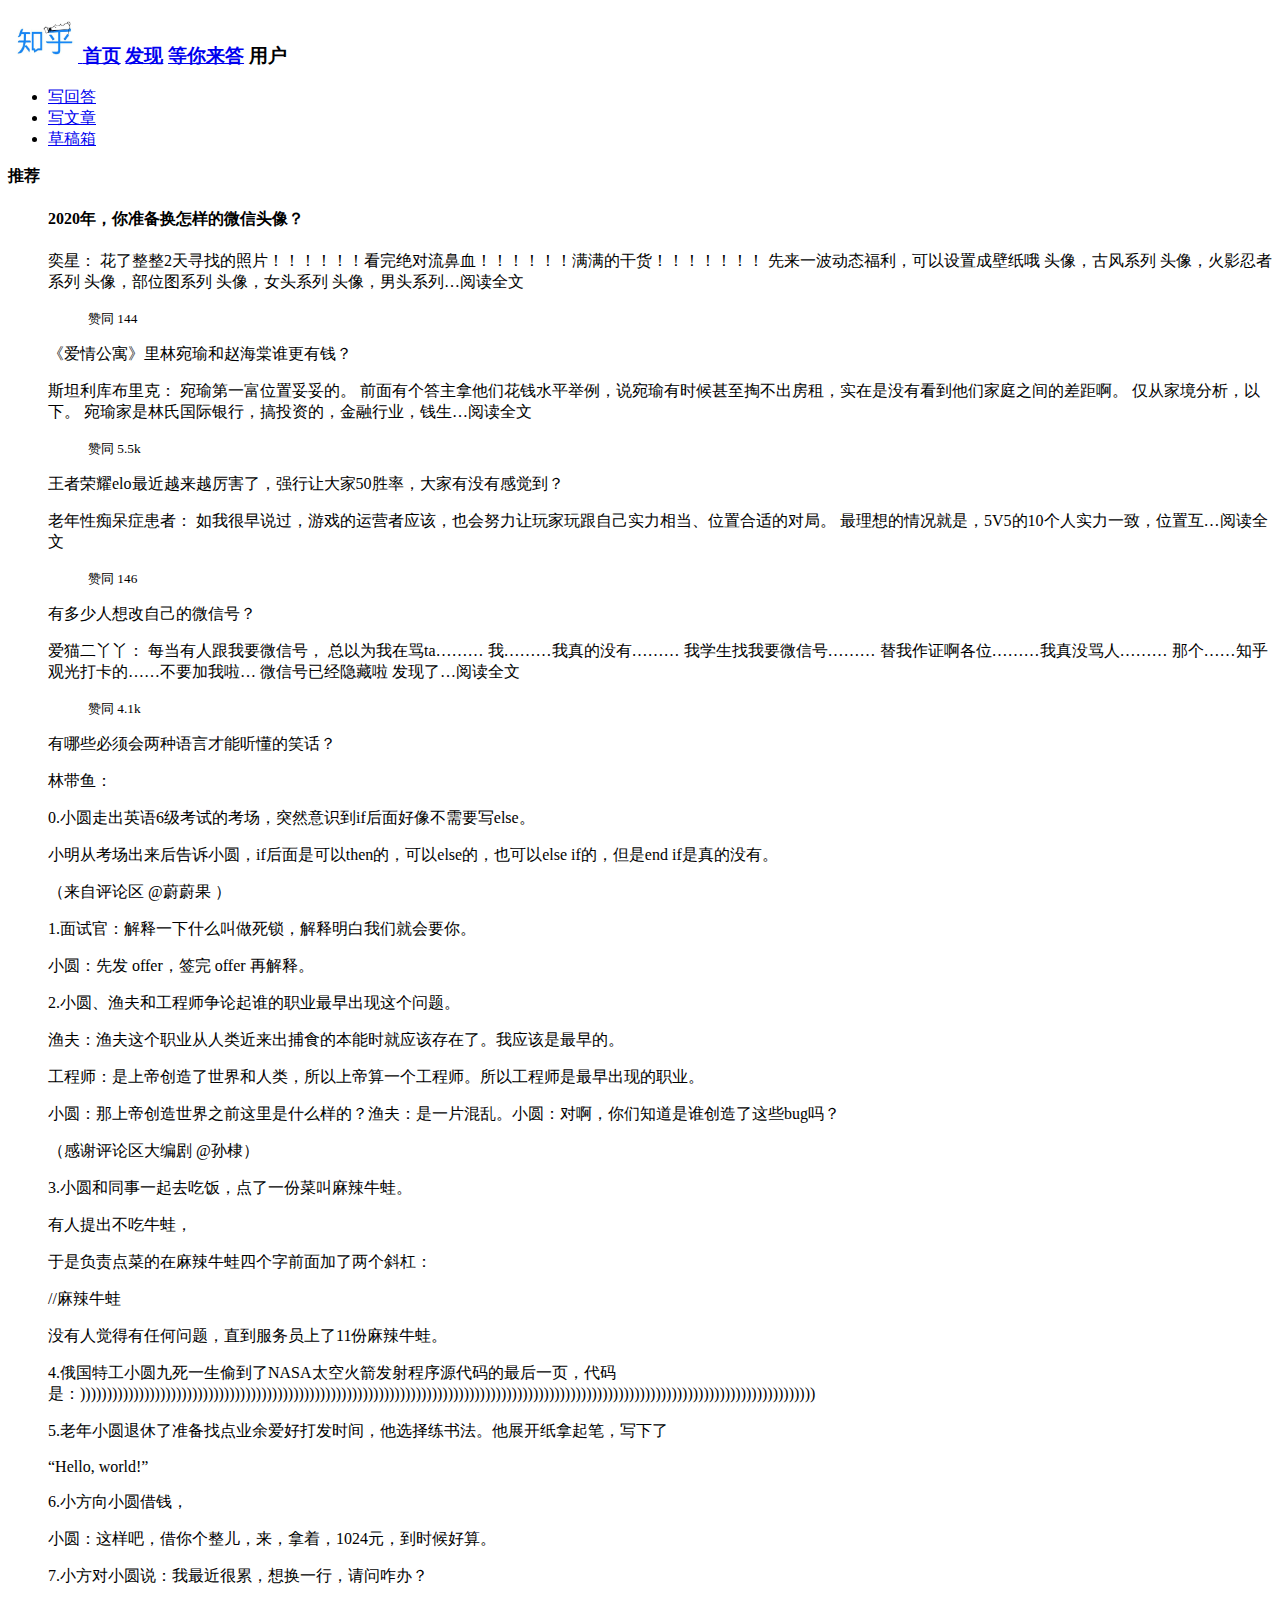
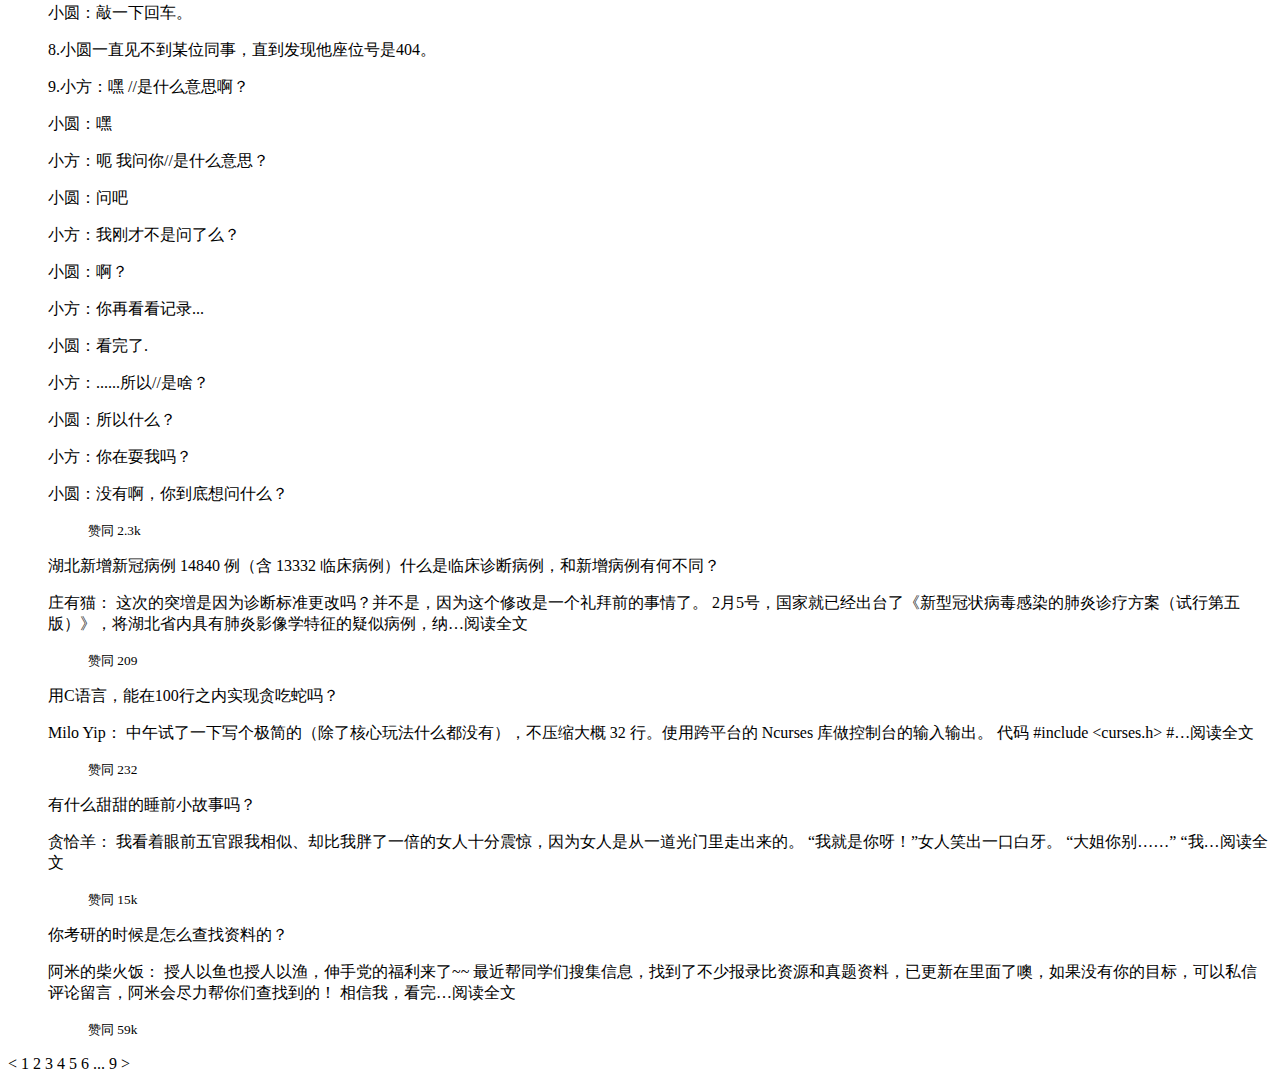
<file: lab1/index.html>
<!DOCTYPE html>
<html lang="zh">
<head>
    <meta charset="UTF-8">
    <title>知乎</title>
</head>
<body>
<header>
    <nav>
        <h3>
            <div><a href="https://www.zhihu.com/">
                <img src="../lab1/images/images/zhihu_logo.jpeg" width="70" height="43">
            </a>
                <a href="https://www.zhihu.com/">首页</a>
                <a href="https://www.zhihu.com/">发现</a>
                <a href="https://www.zhihu.com/">等你来答</a>
                <a>用户</a>
            </div>
        </h3>
    </nav>
</header>
<div>
    <aside>
        <div>
            <ul>
                <li><a href="https://www.zhihu.com/creator/featured-question/knowledge-plan">写回答</a></li>
                <li><a href="https://zhuanlan.zhihu.com/write">写文章</a></li>
                <li><a href="https://www.zhihu.com/draft?type=answer">草稿箱</a></li>
            </ul>
        </div>
    </aside>
    <div><strong>推荐</strong></div>
    <section>
        <ul>
                <h4>2020年，你准备换怎样的微信头像？</h4>
                奕星： 花了整整2天寻找的照片！！！！！！看完绝对流鼻血！！！！！！满满的干货！！！！！！！ 先来一波动态福利，可以设置成壁纸哦 头像，古风系列 头像，火影忍者系列 头像，部位图系列 头像，女头系列 头像，男头系列…阅读全文​
                 <blockquote>
                ​<small>赞同 144</small>
            </blockquote>

            <p>
                《爱情公寓》里林宛瑜和赵海棠谁更有钱？</p>
            <tr>
                <p>
                斯坦利库布里克： 宛瑜第一富位置妥妥的。 前面有个答主拿他们花钱水平举例，说宛瑜有时候甚至掏不出房租，实在是没有看到他们家庭之间的差距啊。 仅从家境分析，以下。 宛瑜家是林氏国际银行，搞投资的，金融行业，钱生…阅读全文
                </p>
            </tr>
            <tr>
                <blockquote>
                    ​<small>赞同 5.5k</small>
                </blockquote>
            </tr>
            <tr>
                <p>
                </p>
            </tr>
               <p>
                王者荣耀elo最近越来越厉害了，强行让大家50胜率，大家有没有感觉到？
                </p>

                <p>
                老年性痴呆症患者： 如我很早说过，游戏的运营者应该，也会努力让玩家玩跟自己实力相当、位置合适的对局。 最理想的情况就是，5V5的10个人实力一致，位置互…阅读全文​
                </p>
            <tr>
                <blockquote>
                    ​<small>赞同 146</small>
                </blockquote>
            </tr>
            <tr>
                <p></p>
            </tr>
            <tr>
                <p>有多少人想改自己的微信号？</p>
            </tr>
            <tr>
                <p>爱猫二丫丫： 每当有人跟我要微信号， 总以为我在骂ta……… 我………我真的没有……… 我学生找我要微信号……… 替我作证啊各位………我真没骂人……… 那个……知乎观光打卡的……不要加我啦… 微信号已经隐藏啦 发现了…阅读全文​</p>
            </tr>
            <tr>
                <blockquote>
                    ​<small>赞同 4.1k</small>
                </blockquote>
            </tr>
            <tr>
               <p></p>
            </tr>
            <tr>
              <p>有哪些必须会两种语言才能听懂的笑话？</p>
            </tr>
            <tr>
                <p>林带鱼：</p>
            </tr>
            <tr>
               <p>0.小圆走出英语6级考试的考场，突然意识到if后面好像不需要写else。</p>
            </tr>
            <tr>
                <p>小明从考场出来后告诉小圆，if后面是可以then的，可以else的，也可以else if的，但是end if是真的没有。</p>
            </tr>
            <tr>
                <p>（来自评论区 @蔚蔚果 ）</p>
            </tr>
            <tr>
                <p>1.面试官：解释一下什么叫做死锁，解释明白我们就会要你。</p>
            </tr>
            <tr>
                <p>小圆：先发 offer，签完 offer 再解释。</p>
            </tr>
            <tr>
                <p>2.小圆、渔夫和工程师争论起谁的职业最早出现这个问题。</p>
            </tr>
            <tr>
                <p>渔夫：渔夫这个职业从人类近来出捕食的本能时就应该存在了。我应该是最早的。</p>
            </tr>
            <tr>
               <p>工程师：是上帝创造了世界和人类，所以上帝算一个工程师。所以工程师是最早出现的职业。</p>
            </tr>
            <tr>
                <p>小圆：那上帝创造世界之前这里是什么样的？渔夫：是一片混乱。小圆：对啊，你们知道是谁创造了这些bug吗？</p>
            </tr>
            <tr>
               <p>（感谢评论区大编剧 @孙棣）</p>
            </tr>
            <tr>
                <p>3.小圆和同事一起去吃饭，点了一份菜叫麻辣牛蛙。</p>
            </tr>
            <tr>
             <p>有人提出不吃牛蛙，</p>
            </tr>
            <tr>
              <p>于是负责点菜的在麻辣牛蛙四个字前面加了两个斜杠：</p>
            </tr>
            <tr>
               <p>//麻辣牛蛙</p>
            </tr>
            <tr>
            <p>没有人觉得有任何问题，直到服务员上了11份麻辣牛蛙。</p>
            </tr>
            <tr>
           <p>4.俄国特工小圆九死一生偷到了NASA太空火箭发射程序源代码的最后一页，代码是：))))))))))))))))))))))))))))))))))))))))))))))))))))))))))))))))))))))))))))))))))))))))))))))))))))))))))))))))))))))))))))))))))))))))))</p>
            </tr>
            <tr>
               <p>5.老年小圆退休了准备找点业余爱好打发时间，他选择练书法。他展开纸拿起笔，写下了</p>
            </tr>
            <tr>
               <p>“Hello, world!”</p>
            </tr>
            <tr>
               <p>6.小方向小圆借钱，</p>
            </tr>
            <tr>
               <p>小圆：这样吧，借你个整儿，来，拿着，1024元，到时候好算。</p>
            </tr>
            <tr>
               <p>7.小方对小圆说：我最近很累，想换一行，请问咋办？</p>
            </tr>
            <tr>
               <p>小圆：敲一下回车。</p>
            </tr>
            <tr>
                <p>8.小圆一直见不到某位同事，直到发现他座位号是404。</p>
            </tr>
            <tr>
            <p>9.小方：嘿 //是什么意思啊？</p>
            </tr>
            <tr>
                <p>小圆：嘿</p>
            </tr>
            <tr>
                <p>小方：呃 我问你//是什么意思？</p>
            </tr>
            <tr>
                <p>小圆：问吧</p>
            </tr>
            <tr>
                <p>小方：我刚才不是问了么？</p>
            </tr>
            <tr>
                <p>小圆：啊？</p>
            </tr>
            <tr>
                <p>小方：你再看看记录...</p>
            </tr>
            <tr>
                <p>小圆：看完了.</p>
            </tr>
            <tr>
                <p>小方：......所以//是啥？</p>
            </tr>
            <tr>
                <p>小圆：所以什么？</p>
            </tr>
            <tr>
                <p>小方：你在耍我吗？</p>
            </tr>
            <tr>
                <p>小圆：没有啊，你到底想问什么？</p>
            </tr>
            <tr>
                <blockquote>
                    ​<small>赞同 2.3k</small>
                </blockquote>
            </tr>
            <tr>
                <p></p>
            </tr>
            <tr>
                <p>湖北新增新冠病例 14840 例（含 13332 临床病例）什么是临床诊断病例，和新增病例有何不同？</p>
            </tr>
            <tr>
                <p>庄有猫： 这次的突増是因为诊断标准更改吗？并不是，因为这个修改是一个礼拜前的事情了。 2月5号，国家就已经出台了《新型冠状病毒感染的肺炎诊疗方案（试行第五版）》，将湖北省内具有肺炎影像学特征的疑似病例，纳…阅读全文​</p>
            </tr>
            <tr>
                <blockquote>
                    ​<small>赞同 209</small>
                </blockquote>
            </tr>
            <tr>
                <p></p>
            </tr>
            <tr>
                <p>用C语言，能在100行之内实现贪吃蛇吗？</p>
            </tr>
            <tr>
                <p>Milo Yip： 中午试了一下写个极简的（除了核心玩法什么都没有），不压缩大概 32 行。使用跨平台的 Ncurses 库做控制台的输入输出。 代码 #include &lt;curses.h&gt; #…阅读全文​</p>
            </tr>
            <tr>
                <blockquote>
                    ​<small>赞同 232</small>
                </blockquote>
            </tr>
            <tr>
                <p></p>
            </tr>
            <tr>
                <p>有什么甜甜的睡前小故事吗？</p>
            </tr>
            <tr>
                <p>贪恰羊： 我看着眼前五官跟我相似、却比我胖了一倍的女人十分震惊，因为女人是从一道光门里走出来的。 “我就是你呀！”女人笑出一口白牙。 “大姐你别……” “我…阅读全文​</p>
            </tr>
            <tr>
                <blockquote>
                    ​<small>赞同 15k</small>
                </blockquote>
            </tr>
            <tr>
                <p></p>
            </tr>
            <tr>
                <p>你考研的时候是怎么查找资料的？</p>
            </tr>
            <tr>
                <p>阿米的柴火饭： 授人以鱼也授人以渔，伸手党的福利来了~~ 最近帮同学们搜集信息，找到了不少报录比资源和真题资料，已更新在里面了噢，如果没有你的目标，可以私信评论留言，阿米会尽力帮你们查找到的！ 相信我，看完…阅读全文​</p>
            </tr>
            <tr>
                <blockquote>
                    ​<small>赞同 59k</small>
                </blockquote>
            </tr>
        </ul>
        < <span>1</span> 2 3 4 5 6 ... 9 >
    </section>
</div>
</body>
</html>
</file>
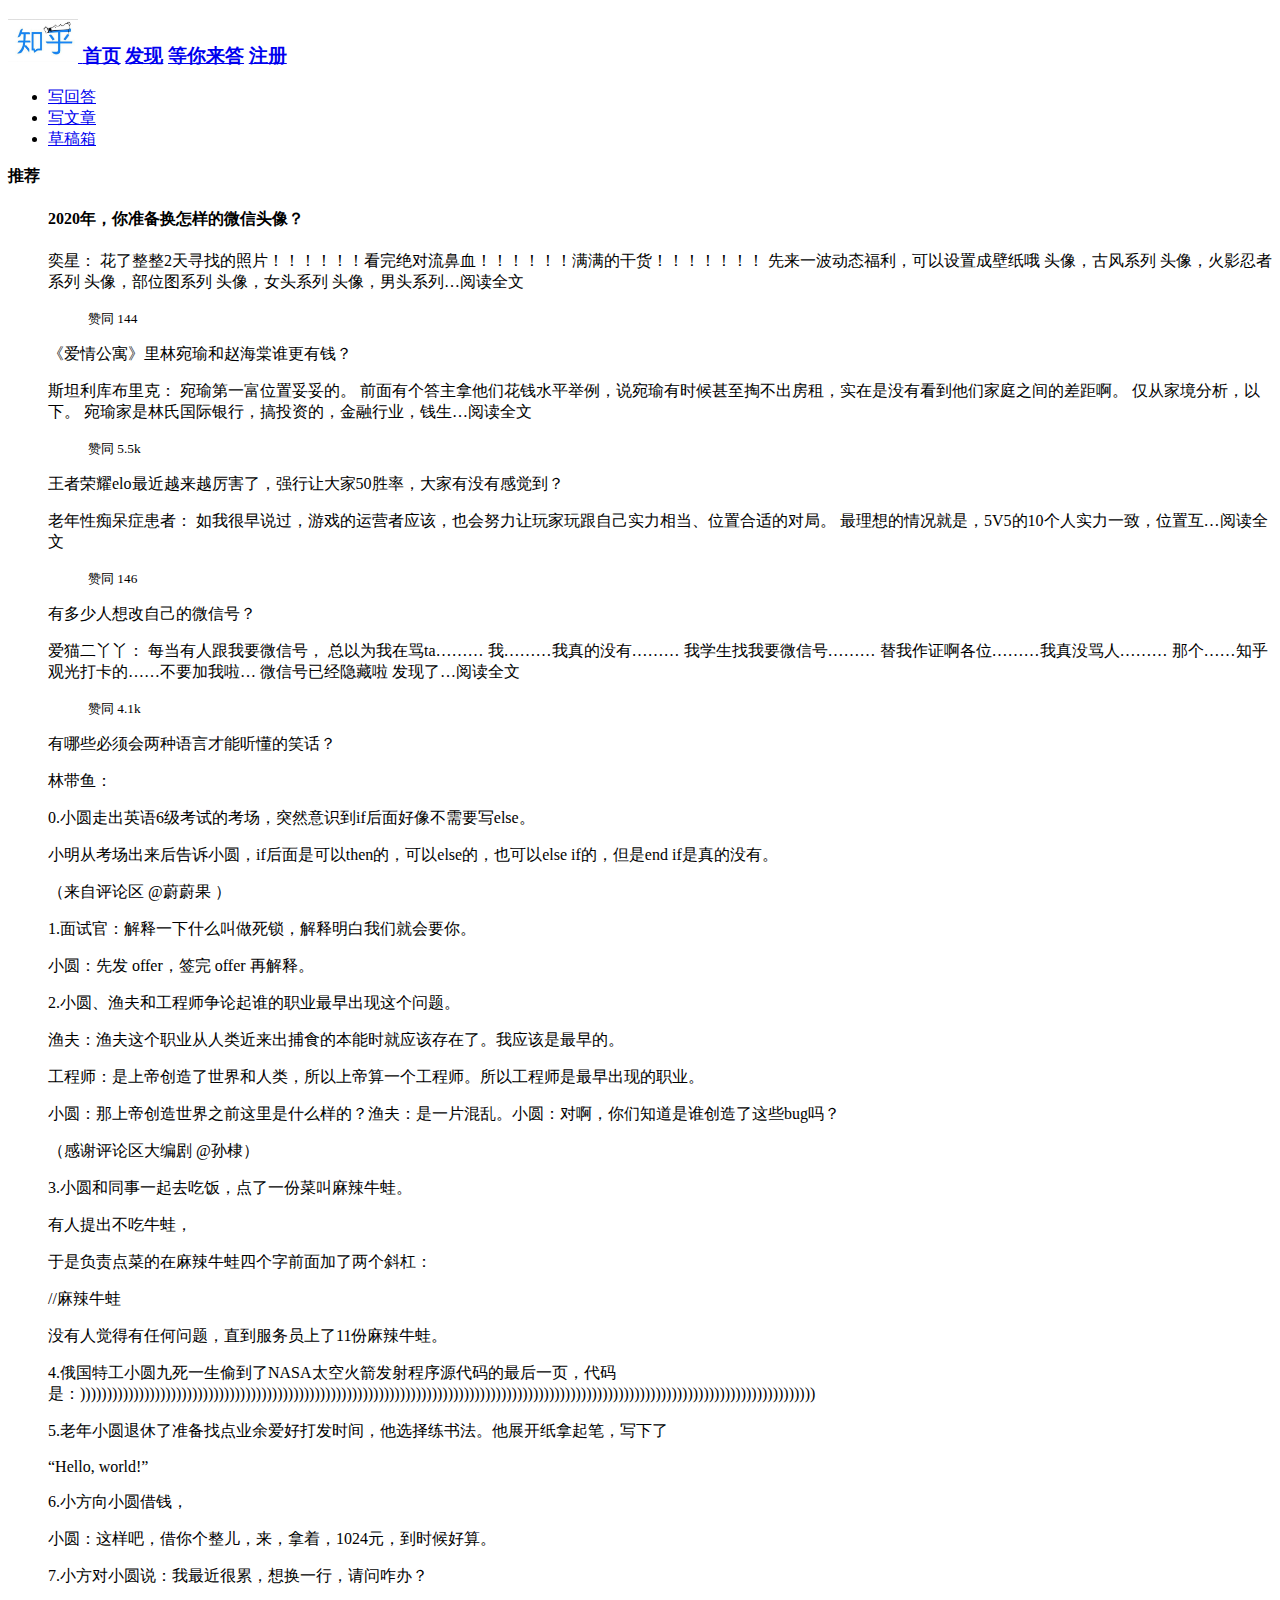
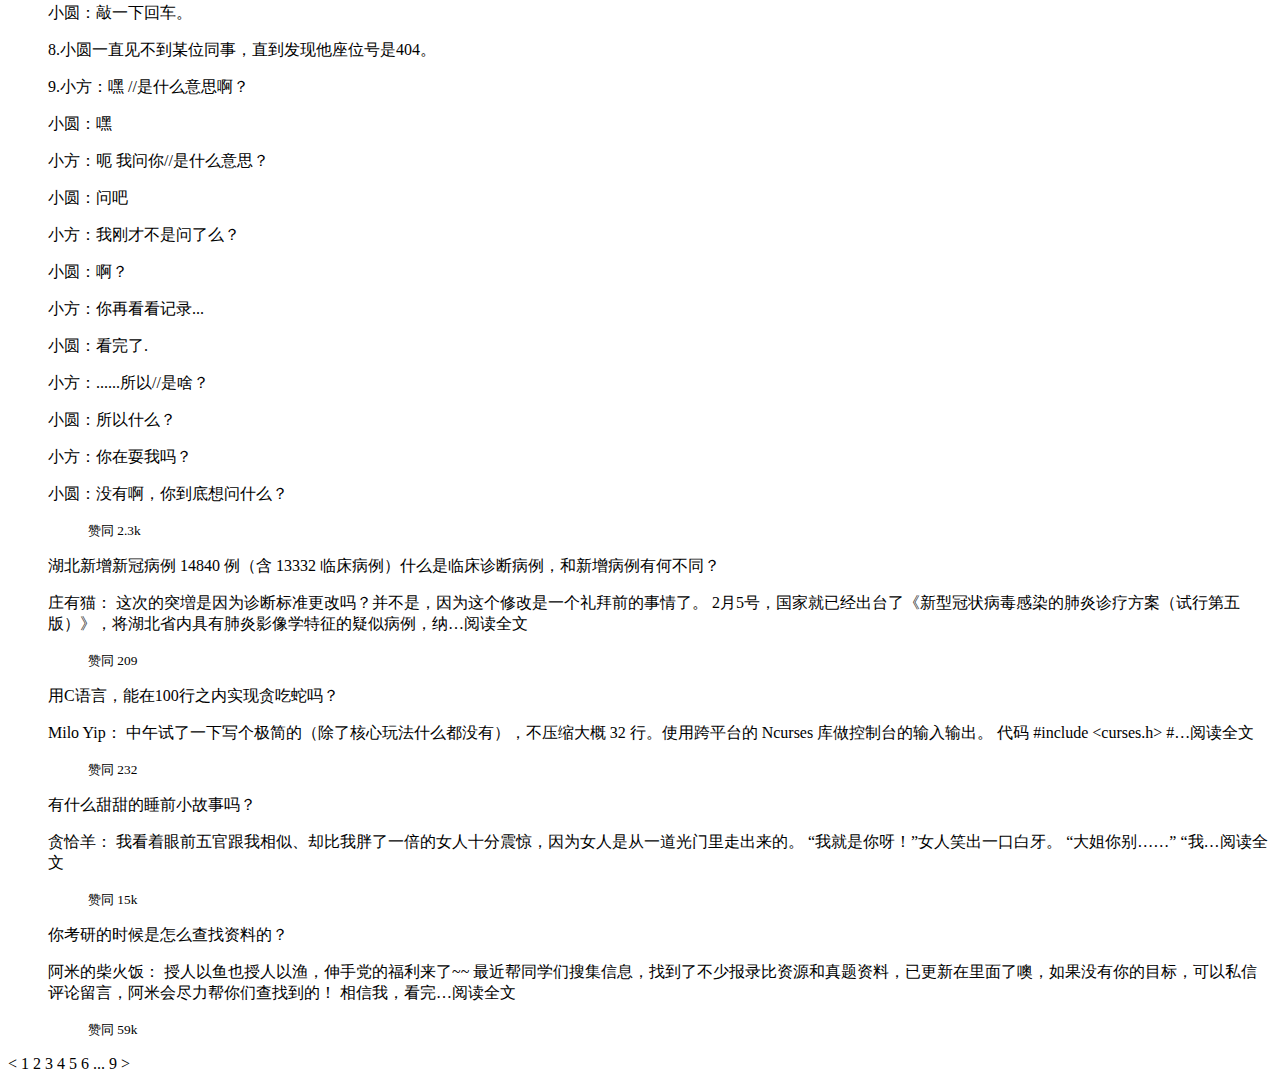
<file: lab2/index.html>
<!DOCTYPE html>
<html lang="zh">
<head>
    <meta charset="UTF-8">
    <title>知乎</title>
</head>
<body>
<header>
    <nav>
        <h3>
            <div><a href="https://www.zhihu.com/">
                <img src="../lab2/images/zhihu_logo.jpeg" width="70" height="43">
            </a>
                <a href="https://www.zhihu.com/">首页</a>
                <a href="https://www.zhihu.com/">发现</a>
                <a href="https://www.zhihu.com/">等你来答</a>
                <a  href="register.html">注册</a>
            </div>
        </h3>
    </nav>
</header>
<div>
    <aside>
        <div>
            <ul>
                <li><a href="https://www.zhihu.com/creator/featured-question/knowledge-plan">写回答</a></li>
                <li><a href="https://zhuanlan.zhihu.com/write">写文章</a></li>
                <li><a href="https://www.zhihu.com/draft?type=answer">草稿箱</a></li>
            </ul>
        </div>
    </aside>
    <div><strong>推荐</strong></div>
    <section>
        <ul>
            <h4>2020年，你准备换怎样的微信头像？</h4>
            奕星： 花了整整2天寻找的照片！！！！！！看完绝对流鼻血！！！！！！满满的干货！！！！！！！ 先来一波动态福利，可以设置成壁纸哦 头像，古风系列 头像，火影忍者系列 头像，部位图系列 头像，女头系列 头像，男头系列…阅读全文​
            <blockquote>
                ​<small>赞同 144</small>
            </blockquote>

            <p>
                《爱情公寓》里林宛瑜和赵海棠谁更有钱？</p>
            <tr>
                <p>
                    斯坦利库布里克： 宛瑜第一富位置妥妥的。 前面有个答主拿他们花钱水平举例，说宛瑜有时候甚至掏不出房租，实在是没有看到他们家庭之间的差距啊。 仅从家境分析，以下。 宛瑜家是林氏国际银行，搞投资的，金融行业，钱生…阅读全文
                </p>
            </tr>
            <tr>
                <blockquote>
                    ​<small>赞同 5.5k</small>
                </blockquote>
            </tr>
            <tr>
                <p>
                </p>
            </tr>
            <p>
                王者荣耀elo最近越来越厉害了，强行让大家50胜率，大家有没有感觉到？
            </p>

            <p>
                老年性痴呆症患者： 如我很早说过，游戏的运营者应该，也会努力让玩家玩跟自己实力相当、位置合适的对局。 最理想的情况就是，5V5的10个人实力一致，位置互…阅读全文​
            </p>
            <tr>
                <blockquote>
                    ​<small>赞同 146</small>
                </blockquote>
                <p></p>
            </tr>
            <tr>
                <p>有多少人想改自己的微信号？</p>
            </tr>
            <tr>
                <p>爱猫二丫丫： 每当有人跟我要微信号， 总以为我在骂ta……… 我………我真的没有……… 我学生找我要微信号……… 替我作证啊各位………我真没骂人……… 那个……知乎观光打卡的……不要加我啦… 微信号已经隐藏啦 发现了…阅读全文​</p>
            </tr>
            <tr>
                <blockquote>
                    ​<small>赞同 4.1k</small>
                </blockquote>
            </tr>
            <tr>
                <p></p>
            </tr>
            <tr>
                <p>有哪些必须会两种语言才能听懂的笑话？</p>
            </tr>
            <tr>
                <p>林带鱼：</p>
            </tr>
            <tr>
                <p>0.小圆走出英语6级考试的考场，突然意识到if后面好像不需要写else。</p>
            </tr>
            <tr>
                <p>小明从考场出来后告诉小圆，if后面是可以then的，可以else的，也可以else if的，但是end if是真的没有。</p>
            </tr>
            <tr>
                <p>（来自评论区 @蔚蔚果 ）</p>
            </tr>
            <tr>
                <p>1.面试官：解释一下什么叫做死锁，解释明白我们就会要你。</p>
            </tr>
            <tr>
                <p>小圆：先发 offer，签完 offer 再解释。</p>
            </tr>
            <tr>
                <p>2.小圆、渔夫和工程师争论起谁的职业最早出现这个问题。</p>
            </tr>
            <tr>
                <p>渔夫：渔夫这个职业从人类近来出捕食的本能时就应该存在了。我应该是最早的。</p>
            </tr>
            <tr>
                <p>工程师：是上帝创造了世界和人类，所以上帝算一个工程师。所以工程师是最早出现的职业。</p>
            </tr>
            <tr>
                <p>小圆：那上帝创造世界之前这里是什么样的？渔夫：是一片混乱。小圆：对啊，你们知道是谁创造了这些bug吗？</p>
            </tr>
            <tr>
                <p>（感谢评论区大编剧 @孙棣）</p>
            </tr>
            <tr>
                <p>3.小圆和同事一起去吃饭，点了一份菜叫麻辣牛蛙。</p>
            </tr>
            <tr>
                <p>有人提出不吃牛蛙，</p>
            </tr>
            <tr>
                <p>于是负责点菜的在麻辣牛蛙四个字前面加了两个斜杠：</p>
            </tr>
            <tr>
                <p>//麻辣牛蛙</p>
            </tr>
            <tr>
                <p>没有人觉得有任何问题，直到服务员上了11份麻辣牛蛙。</p>
            </tr>
            <tr>
                <p>4.俄国特工小圆九死一生偷到了NASA太空火箭发射程序源代码的最后一页，代码是：))))))))))))))))))))))))))))))))))))))))))))))))))))))))))))))))))))))))))))))))))))))))))))))))))))))))))))))))))))))))))))))))))))))))))</p>
            </tr>
            <tr>
                <p>5.老年小圆退休了准备找点业余爱好打发时间，他选择练书法。他展开纸拿起笔，写下了</p>
            </tr>
            <tr>
                <p>“Hello, world!”</p>
            </tr>
            <tr>
                <p>6.小方向小圆借钱，</p>
            </tr>
            <tr>
                <p>小圆：这样吧，借你个整儿，来，拿着，1024元，到时候好算。</p>
            </tr>
            <tr>
                <p>7.小方对小圆说：我最近很累，想换一行，请问咋办？</p>
            </tr>
            <tr>
                <p>小圆：敲一下回车。</p>
            </tr>
            <tr>
                <p>8.小圆一直见不到某位同事，直到发现他座位号是404。</p>
            </tr>
            <tr>
                <p>9.小方：嘿 //是什么意思啊？</p>
            </tr>
            <tr>
                <p>小圆：嘿</p>
            </tr>
            <tr>
                <p>小方：呃 我问你//是什么意思？</p>
            </tr>
            <tr>
                <p>小圆：问吧</p>
            </tr>
            <tr>
                <p>小方：我刚才不是问了么？</p>
            </tr>
            <tr>
                <p>小圆：啊？</p>
            </tr>
            <tr>
                <p>小方：你再看看记录...</p>
            </tr>
            <tr>
                <p>小圆：看完了.</p>
            </tr>
            <tr>
                <p>小方：......所以//是啥？</p>
            </tr>
            <tr>
                <p>小圆：所以什么？</p>
            </tr>
            <tr>
                <p>小方：你在耍我吗？</p>
            </tr>
            <tr>
                <p>小圆：没有啊，你到底想问什么？</p>
            </tr>
            <tr>
                <blockquote>
                    ​<small>赞同 2.3k</small>
                </blockquote>
            </tr>
            <tr>
                <p></p>
            </tr>
            <tr>
                <p>湖北新增新冠病例 14840 例（含 13332 临床病例）什么是临床诊断病例，和新增病例有何不同？</p>
            </tr>
            <tr>
                <p>庄有猫： 这次的突増是因为诊断标准更改吗？并不是，因为这个修改是一个礼拜前的事情了。 2月5号，国家就已经出台了《新型冠状病毒感染的肺炎诊疗方案（试行第五版）》，将湖北省内具有肺炎影像学特征的疑似病例，纳…阅读全文​</p>
            </tr>
            <tr>
                <blockquote>
                    ​<small>赞同 209</small>
                </blockquote>
            </tr>
            <tr>
                <p></p>
            </tr>
            <tr>
                <p>用C语言，能在100行之内实现贪吃蛇吗？</p>
            </tr>
            <tr>
                <p>Milo Yip： 中午试了一下写个极简的（除了核心玩法什么都没有），不压缩大概 32 行。使用跨平台的 Ncurses 库做控制台的输入输出。 代码 #include &lt;curses.h&gt; #…阅读全文​</p>
            </tr>
            <tr>
                <blockquote>
                    ​<small>赞同 232</small>
                </blockquote>
            </tr>
            <tr>
                <p></p>
            </tr>
            <tr>
                <p>有什么甜甜的睡前小故事吗？</p>
            </tr>
            <tr>
                <p>贪恰羊： 我看着眼前五官跟我相似、却比我胖了一倍的女人十分震惊，因为女人是从一道光门里走出来的。 “我就是你呀！”女人笑出一口白牙。 “大姐你别……” “我…阅读全文​</p>
            </tr>
            <tr>
                <blockquote>
                    ​<small>赞同 15k</small>
                </blockquote>
            </tr>
            <tr>
                <p></p>
            </tr>
            <tr>
                <p>你考研的时候是怎么查找资料的？</p>
            </tr>
            <tr>
                <p>阿米的柴火饭： 授人以鱼也授人以渔，伸手党的福利来了~~ 最近帮同学们搜集信息，找到了不少报录比资源和真题资料，已更新在里面了噢，如果没有你的目标，可以私信评论留言，阿米会尽力帮你们查找到的！ 相信我，看完…阅读全文​</p>
            </tr>
            <tr>
                <blockquote>
                    ​<small>赞同 59k</small>
                </blockquote>
            </tr>
        </ul>
        < <span>1</span> 2 3 4 5 6 ... 9 >
    </section>
</div>
</body>
</html>
</file>
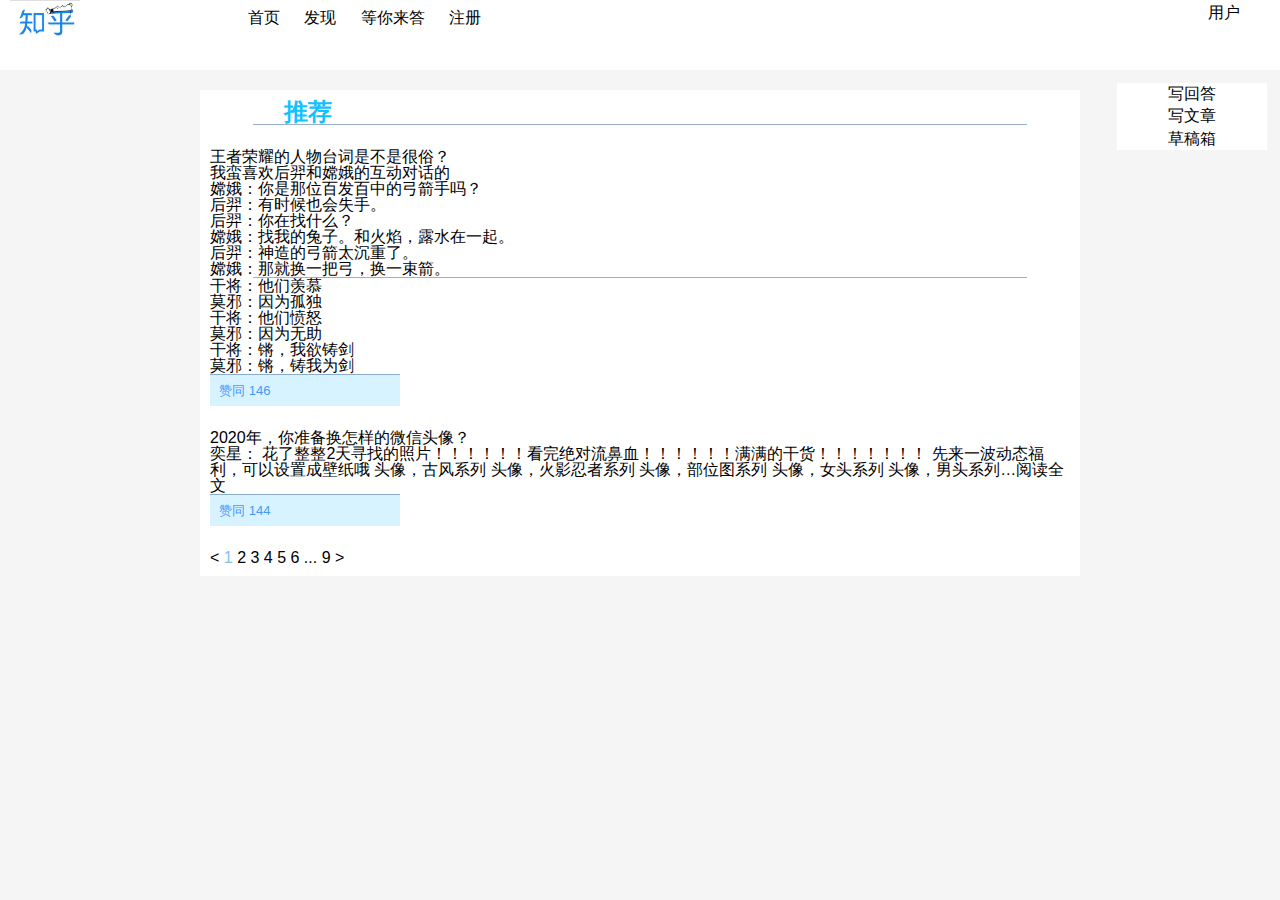
<file: lab3/index.html>
<!DOCTYPE html>
<html lang="zh">
<head>
    <meta charset="UTF-8">
    <meta name="viewport" content="width=device-width, initial-scale=1.0">
    <title>知乎</title>
    <link rel="stylesheet" href="./css/reset.css">

    <link href="./css/index.css" rel="stylesheet" type="text/css">
</head>
<body>
<header>
    <nav >
        <h3><a href="https://www.zhihu.com/">
            <img src="../lab3/images/zhihu_logo.jpeg" width="70" height="43">
        </a>
            <div class="div-left">
                <a href="https://www.zhihu.com/" class="link">首页</a>
                <a href="https://www.zhihu.com/" class="link">发现</a>
                <a href="https://www.zhihu.com/" class="link">等你来答</a>
                <a href="./register.html" class="link">注册</a>
            </div>
        </h3>
    </nav>
    <div class="div-right">
        <h3>用户</h3>
    </div>
</header> <aside>
    <div class="functions">
        <ul>
            <li><a href="https://www.zhihu.com/creator/featured-question/knowledge-plan">写回答</a></li>
            <li><a href="https://zhuanlan.zhihu.com/write">写文章</a></li>
            <li><a href="https://www.zhihu.com/draft?type=answer">草稿箱</a></li>
        </ul></div>
</aside>
<div class="contents">
    <div class="title"><div> 推荐</div></div>
<hr>
    <section>
        <ul class="comment">
            <li>
                <h4>王者荣耀的人物台词是不是很俗？</h4>
                <p>
                    我蛮喜欢后羿和嫦娥的互动对话的
                </p>
                <p>
                    嫦娥：你是那位百发百中的弓箭手吗？
                </p>
                <p>
                    后羿：有时候也会失手。
                </p>
                <p>
                    后羿：你在找什么？
                </p>
                <p>
                    嫦娥：找我的兔子。和火焰，露水在一起。
                </p>
                <p>
                    后羿：神造的弓箭太沉重了。
                </p>
                <p>
                    嫦娥：那就换一把弓，换一束箭。
                </p>
                <hr>
                <p>
                    干将：他们羡慕
                </p>
                <p>
                    莫邪：因为孤独
                </p>
                <p>
                    干将：他们愤怒
                </p>
                <p>
                    莫邪：因为无助
                </p>
                <p>
                    干将：锵，我欲铸剑
                </p>
                <p>
                    莫邪：锵，铸我为剑
                </p>
                <blockquote>
                    <small>​赞同 146​</small>
                </blockquote>
            </li>
            <li>
                <h4>2020年，你准备换怎样的微信头像？</h4>
                奕星： 花了整整2天寻找的照片！！！！！！看完绝对流鼻血！！！！！！满满的干货！！！！！！！ 先来一波动态福利，可以设置成壁纸哦 头像，古风系列 头像，火影忍者系列 头像，部位图系列 头像，女头系列 头像，男头系列…阅读全文​
                ​                <blockquote>
                ​<small>赞同 144</small>
            </blockquote>
            </li>
        </ul>
        < <span class="active">1</span> 2 3 4 5 6 ... 9 >
    </section>
</div>
</body>
</html>
</file>
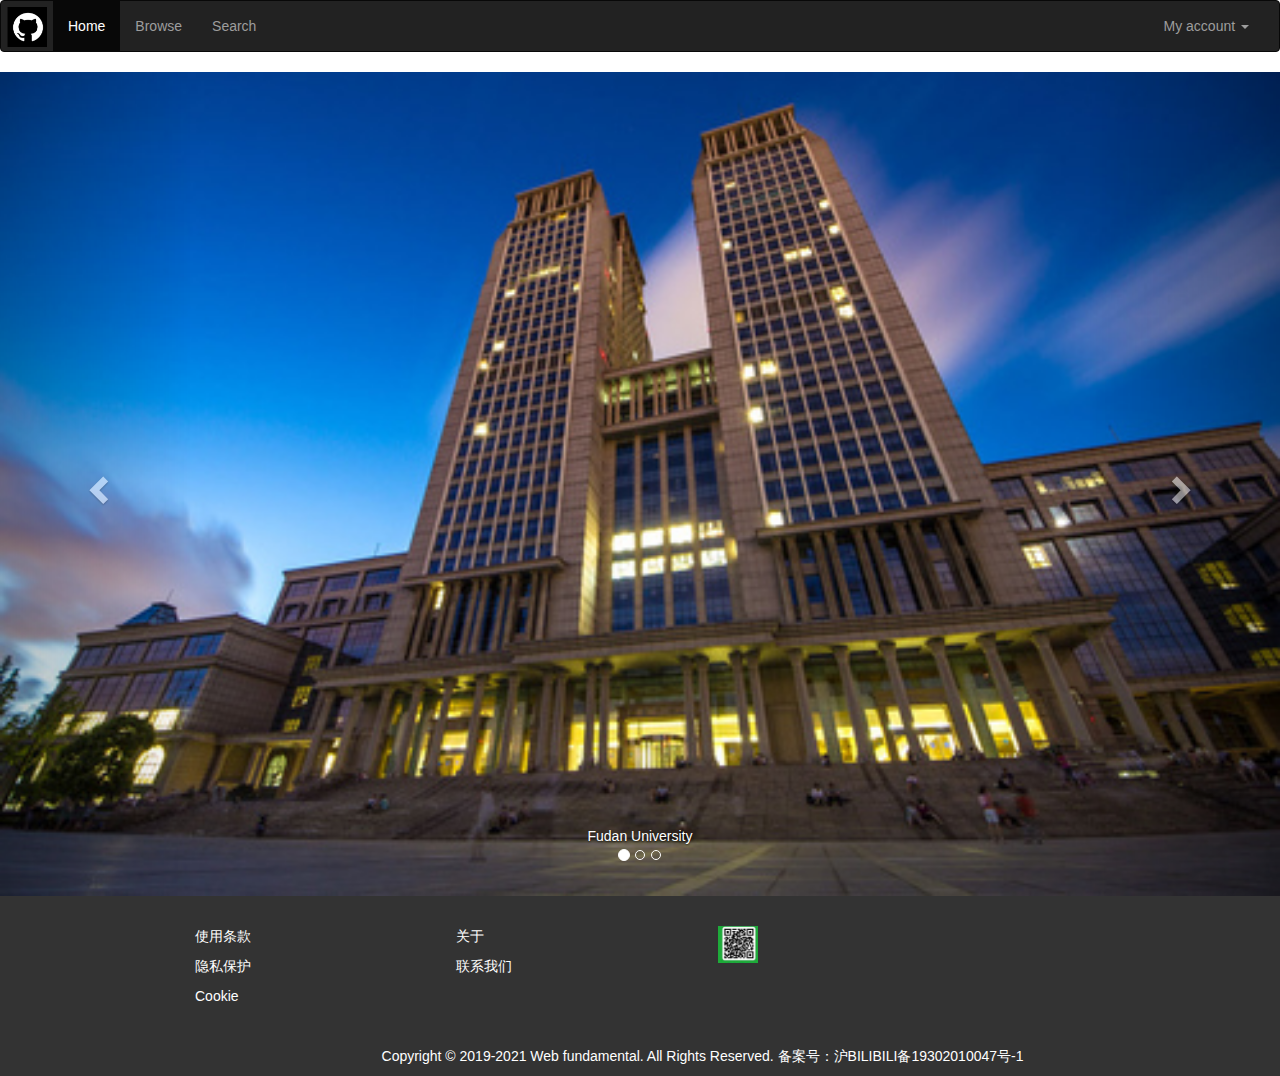
<file: lab4/index.html>
<!DOCTYPE html>
<html lang="en">
<head>
    <meta charset="UTF-8">
    <meta name="viewport" content="width=device-width, initial-scale=1.0">
    <link href="bootstrap-3.3.7-dist/css/bootstrap.css" rel="stylesheet">
    <link href="index.css" rel="stylesheet">
    <script src="https://apps.bdimg.com/libs/jquery/2.1.4/jquery.min.js"></script>
    <script src="bootstrap-3.3.7-dist/js/bootstrap.min.js"></script>
    <title>Index</title>
</head>
<body>

    <nav class="navbar navbar-inverse">
        <div class="container-fluid">
          <!-- Brand and toggle get grouped for better mobile display -->
          <div class="navbar-header">
            <button type="button" class="navbar-toggle collapsed" data-toggle="collapse" data-target="#bs-example-navbar-collapse-1" aria-expanded="false">
              <span class="sr-only">Toggle navigation</span>
              <span class="icon-bar"></span>
              <span class="icon-bar"></span>
              <span class="icon-bar"></span>
            </button>
            <a class="navbar-brand" href="#"><img alt="Brand" src="images/icons/logo.jpg" width="40px" height="40px"></a>
          </div>
      
          <!-- Collect the nav links, forms, and other content for toggling -->
          <div class="collapse navbar-collapse" id="bs-example-navbar-collapse-1">
            <ul class="nav navbar-nav">
              <li class="active"><a href="index.html">Home <span class="sr-only">(current)</span></a></li>
              <li><a href="src/html/browse.html">Browse</a></li>
              <li><a href="src/html/search.html">Search</a></li>
            </ul>
            <ul class="nav navbar-nav nav-pills navbar-right">
              <li role="presentation" class="dropdown">
                <a class="dropdown-toggle" data-toggle="dropdown" href="#" role="button" aria-haspopup="true" aria-expanded="true">My account <span class="caret"></span></a>
                <ul class="dropdown-menu">
                    <li><a href="src/html/upload.html"><i class="fa fa-upload"></i>Upload</a></li>
                    <li><a href="src/html/myUpload.html"><i class="fa fa-photo"></i>My Photo</a></li>
                    <li><a href="src/html/favorite.html"><i class="fa fa-heart"></i>My Favorite</a></li>
                    <li><a href="src/html/login.html"><i class="fa fa-sign-in"></i>Log In</a></li>
                </ul>
              </li>
            </ul>
          </div><!-- /.navbar-collapse -->
        </div><!-- /.container-fluid -->
      </nav>


    <div id="carousel-example-generic" class="carousel slide" data-ride="carousel">
        <!-- Indicators -->
        <ol class="carousel-indicators">
          <li data-target="#carousel-example-generic" data-slide-to="0" class="active"></li>
          <li data-target="#carousel-example-generic" data-slide-to="1"></li>
          <li data-target="#carousel-example-generic" data-slide-to="2"></li>
        </ol>
      
        <!-- Wrapper for slides -->
        <div class="carousel-inner" role="listbox">
          <div class="item active">
            <img src="images/fudan.jpeg" alt="..."  class="item1">
            <div class="carousel-caption">
              Fudan University
            </div>
          </div>
          <div class="item">
            <img src="images/scenes/scene_0.jpg" alt="..."  class="item1">
            <div class="carousel-caption">
              Sky Scene
            </div>
          </div>
          <div class="item">
            <img src="images/scenes/scene_2.jpg" alt="..." class="item1">
            <div class="carousel-caption">
              Sea Scene
            </div>
          </div>
        </div>
      
        <!-- Controls -->
        <a class="left carousel-control" href="#carousel-example-generic" role="button" data-slide="prev">
          <span class="glyphicon glyphicon-chevron-left" aria-hidden="true"></span>
          <span class="sr-only">Previous</span>
        </a>
        <a class="right carousel-control" href="#carousel-example-generic" role="button" data-slide="next">
          <span class="glyphicon glyphicon-chevron-right" aria-hidden="true"></span>
          <span class="sr-only">Next</span>
        </a>
    </div>

    <footer>
        <div class="container">
           <div class="row">
              <div class="col-md-3">
                 <p><a>使用条款</a></p>
                        <p><a>隐私保护</a></p>
                        <p><a>Cookie</a></p>
              </div>
              <div class="col-md-3">
                 <p><a>关于</a></p>
                 <p><a>联系我们</a></p>          
              </div>
              <div class="col-md-3">
                 <div>
                    <img src="images/icons/wechat.png" width="40px" />
                </div>

                 </div>  
                  

            </div> 
           </div>
        </div>
        
        <div id="copyrightRow">
           <div class="container">
              <div class="row">
                <p class="copyright">Copyright © 2019-2021 Web fundamental. All Rights Reserved. 备案号：沪BILIBILI备19302010047号-1</p>
              </div>
           </div>
        </div>
     </footer>

</body>
</html>
</file>
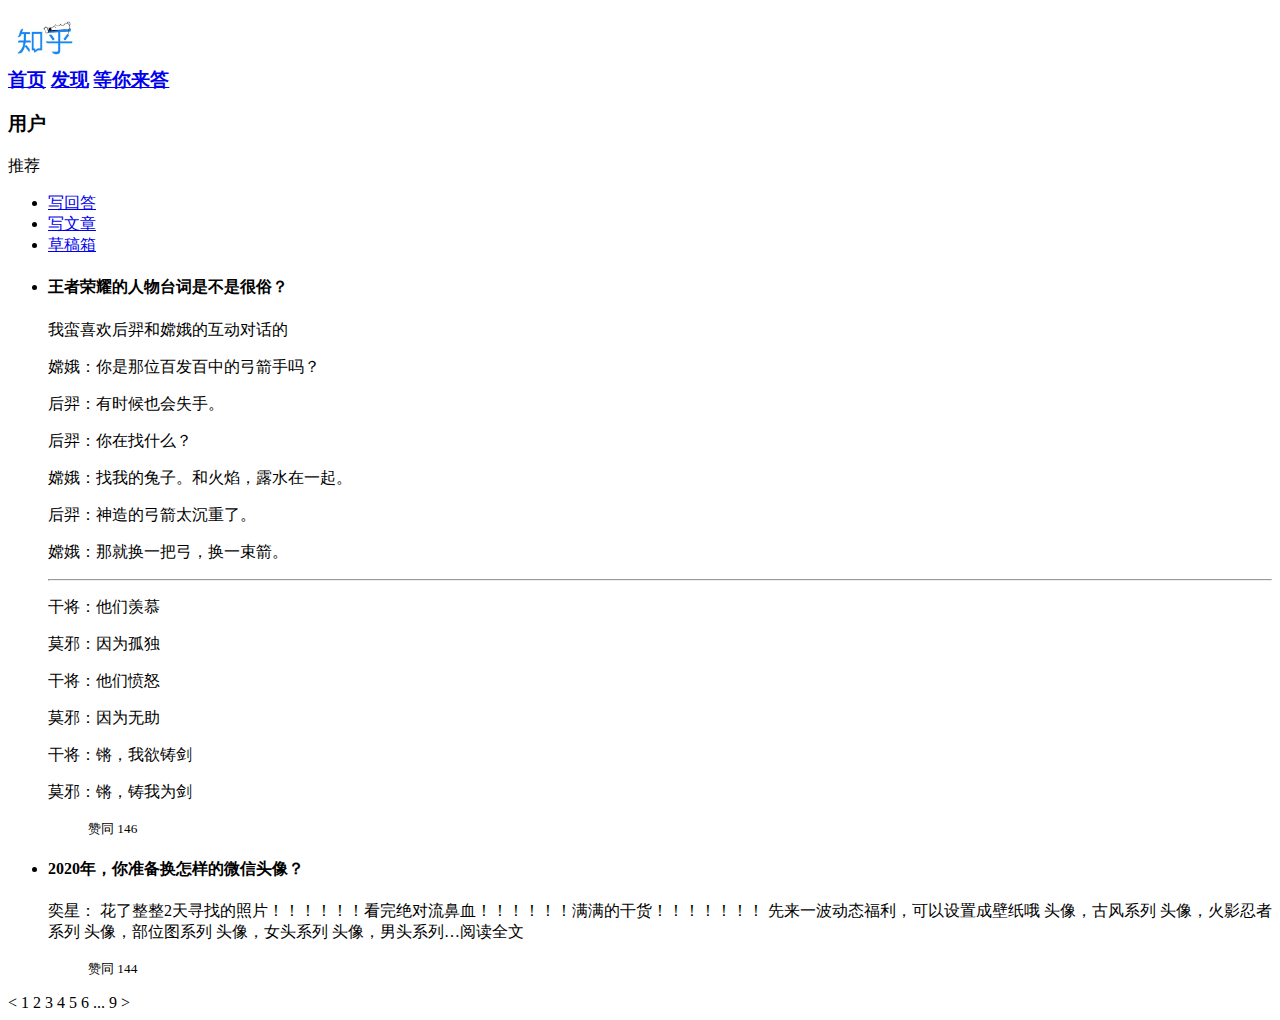
<file: lab1/lab1.html>
<!DOCTYPE html>
<html lang="zh">
<head>
    <meta charset="UTF-8">
    <meta name="viewport" content="width=device-width, initial-scale=1.0">
    <title>知乎</title>
</head>
<body>
    <header>
        <nav>
            <h3><a href="https://www.zhihu.com/">
                <img src="../lab1/zhihu_logo.jpeg" width="70" height="43">
                </a>
                <div>
                    <a href="https://www.zhihu.com/">首页</a>
                    <a href="https://www.zhihu.com/">发现</a>
                    <a href="https://www.zhihu.com/">等你来答</a>
                </div>
            </h3>
        </nav>
        <div>
            <h3>用户</h3>
        </div>
    </header>
    <div>
        <div><div>推荐</div></div>
        <aside>
            <div>
                <ul>
                    <li><a href="https://www.zhihu.com/creator/featured-question/knowledge-plan">写回答</a></li>
                    <li><a href="https://zhuanlan.zhihu.com/write">写文章</a></li>
                    <li><a href="https://www.zhihu.com/draft?type=answer">草稿箱</a></li>
            </div>
        </aside>
        <section>
            <ul>
                <li>
                    <h4>王者荣耀的人物台词是不是很俗？</h4>
                    <p>
                        我蛮喜欢后羿和嫦娥的互动对话的
                    </p>
                    <p>
                        嫦娥：你是那位百发百中的弓箭手吗？
                    </p>
                    <p>
                        后羿：有时候也会失手。
                    </p>
                    <p>
                        后羿：你在找什么？
                    </p>
                    <p>
                        嫦娥：找我的兔子。和火焰，露水在一起。
                    </p>
                    <p>
                        后羿：神造的弓箭太沉重了。
                    </p>
                    <p>
                        嫦娥：那就换一把弓，换一束箭。
                    </p>
                    <hr>
                    <p>
                        干将：他们羡慕
                    </p>
                    <p>
                        莫邪：因为孤独
                    </p>
                    <p>
                        干将：他们愤怒
                    </p>
                    <p>
                        莫邪：因为无助
                    </p>
                    <p>
                        干将：锵，我欲铸剑
                    </p>
                    <p>
                        莫邪：锵，铸我为剑
                    </p>
                    <blockquote>
                        <small>​赞同 146​</small>
                    </blockquote>
                </li>
                <li>
                    <h4>2020年，你准备换怎样的微信头像？</h4>
                    奕星： 花了整整2天寻找的照片！！！！！！看完绝对流鼻血！！！！！！满满的干货！！！！！！！ 先来一波动态福利，可以设置成壁纸哦 头像，古风系列 头像，火影忍者系列 头像，部位图系列 头像，女头系列 头像，男头系列…阅读全文​
    ​                <blockquote>
                        ​<small>赞同 144</small>
                    </blockquote>
                </li>
            </ul>    
            < <span>1</span> 2 3 4 5 6 ... 9 >
        </section>
    </div>
</body>
</html>
</file>
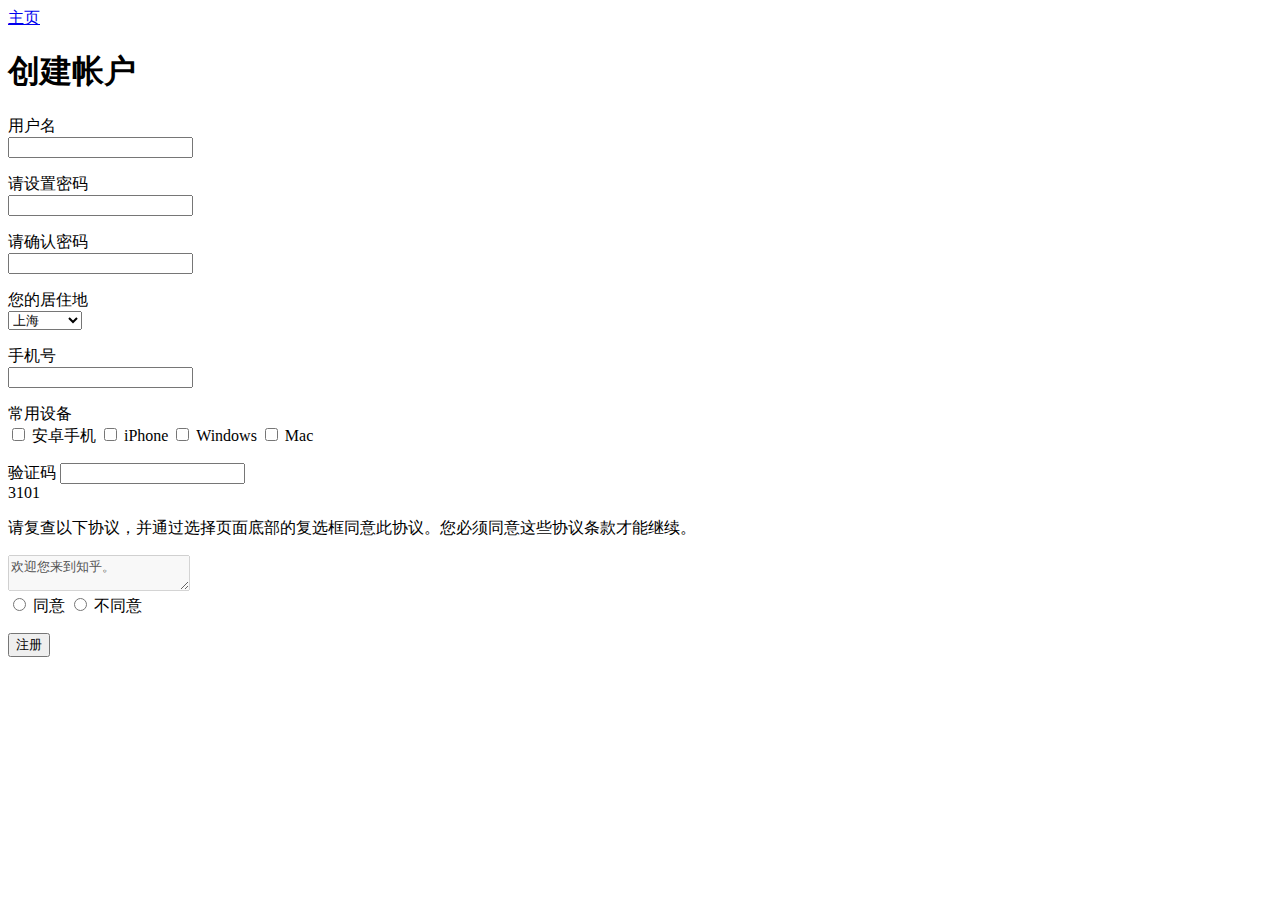
<file: lab2/register.html>
<!DOCTYPE html>
<head>
    <meta charset="UTF-8">
    <title>Register</title>
</head>
<body>
<header>
    <a  href="index.html">主页</a>
</header>
<h1>创建帐户</h1>
<section>

    <form action="#" name="myForm"method="POST" onSubmit="return check()" >
        <p>
            用户名<br>
            <input type="text" name="用户名" pattern="[a-zA-Z0-9_]+" title="大小写字母、数字和下划线" required>
            </p>
            请设置密码<br>
            <input type="password" name="pass" pattern="[a-zA-Z0-9]{8,}" title=" 8 位以上，只允许大小写字母加数字" required>
        <p>
            请确认密码<br>
            <input type="password" name="pass2" pattern="[a-zA-Z0-9]{8,}" title=" 8 位以上，只允许大小写字母加数字" required>
        </p>
        <p>
            您的居住地<br>
            <select name="area" required>
                <option value="河南">河南</option>
                <option value="武汉">武汉</option>
                <option value="河北">河北</option>
                <option value="上海" selected="selected">上海</option>
                <option value="北京">北京</option>
                <option value="others">其他地方</option>
            </select>
        </p>
        <p>
            手机号<br>
            <input type="text" name="手机号" pattern="^1\d{10}$" title="1 开头 11 位数字" required>
        </p>
        <p>
            常用设备<br>
            <label>
                <input type="checkbox" name="安卓手机" value="安卓手机">
            </label>安卓手机
            <label>
                <input type="checkbox" name="iPhone" value="iPhone">
            </label>iPhone
            <label>
                <input type="checkbox" name="Windows" value="Windows">
            </label>Windows
            <label>
                <input type="checkbox" name="Mac" value="Mac">
            </label>Mac
        </p>


        <p>
            验证码
            <label>
                <input type="text" name="captcha" required>
            </label><br>3101<br>


        </p>
        <p>
            请复查以下协议，并通过选择页面底部的复选框同意此协议。您必须同意这些协议条款才能继续。
        </p>
        <label>
<textarea disabled="true">
欢迎您来到知乎。

请您仔细阅读以下条款，如果您对本协议的任何条款表示异议，您可以选择不进入知乎。当您注册成功，无论是进入知乎，还是在知乎上发布任何内容（即「内容」），均意味着您（即「用户」）完全接受本协议项下的全部条款。

使用规则
用户注册成功后，知乎将给予每个用户一个用户帐号及相应的密码，该用户帐号和密码由用户负责保管；用户应当对以其用户帐号进行的所有活动和事件负法律责任。
用户须对在知乎的注册信息的真实性、合法性、有效性承担全部责任，用户不得冒充他人；不得利用他人的名义发布任何信息；不得恶意使用注册帐号导致其他用户误认；否则知乎有权立即停止提供服务，收回其帐号并由用户独自承担由此而产生的一切法律责任。
用户直接或通过各类方式（如 RSS 源和站外 API 引用等）间接使用知乎服务和数据的行为，都将被视作已无条件接受本协议全部内容；若用户对本协议的任何条款存在异议，请停止使用知乎所提供的全部服务。
知乎是一个信息分享、传播及获取的平台，用户通过知乎发表的信息为公开的信息，其他第三方均可以通过知乎获取用户发表的信息，用户对任何信息的发表即认可该信息为公开的信息，并单独对此行为承担法律责任；任何用户不愿被其他第三人获知的信息都不应该在知乎上进行发表。
用户承诺不得以任何方式利用知乎直接或间接从事违反中国法律以及社会公德的行为，知乎有权对违反上述承诺的内容予以删除。
用户不得利用知乎服务制作、上载、复制、发布、传播或者转载如下内容：

反对宪法所确定的基本原则的；
危害国家安全，泄露国家秘密，颠覆国家政权，破坏国家统一的；
损害国家荣誉和利益的；
煽动民族仇恨、民族歧视，破坏民族团结的；
侮辱、滥用英烈形象，否定英烈事迹，美化粉饰侵略战争行为的；
破坏国家宗教政策，宣扬邪教和封建迷信的；
散布谣言，扰乱社会秩序，破坏社会稳定的；
散布淫秽、色情、赌博、暴力、凶杀、恐怖或者教唆犯罪的；
侮辱或者诽谤他人，侵害他人合法权益的；
含有法律、行政法规禁止的其他内容的信息。
所有用户同意遵守知乎社区管理规定（试行）和知乎视频服务协议（试行）。
机构用户同意遵守知乎机构号服务协议，以及知乎机构号使用规范（试行）。
知乎有权对用户使用知乎的情况进行审查和监督，如用户在使用知乎时违反任何上述规定，知乎或其授权的人有权要求用户改正或直接采取一切必要的措施（包括但不限于更改或删除用户张贴的内容、暂停或终止用户使用知乎的权利）以减轻用户不当行为造成的影响。
</textarea>
        </label>
        <br>
        <label>
            <input type="radio" value="agree" name="agree" required>
        </label>同意
        <label>
            <input type="radio" value="disagree" name="agree" required>
        </label>不同意
        <p>
            <input type="submit" value="注册" name="continue">
        </p>
    </form>
</section>
</body>
</html>
</file>
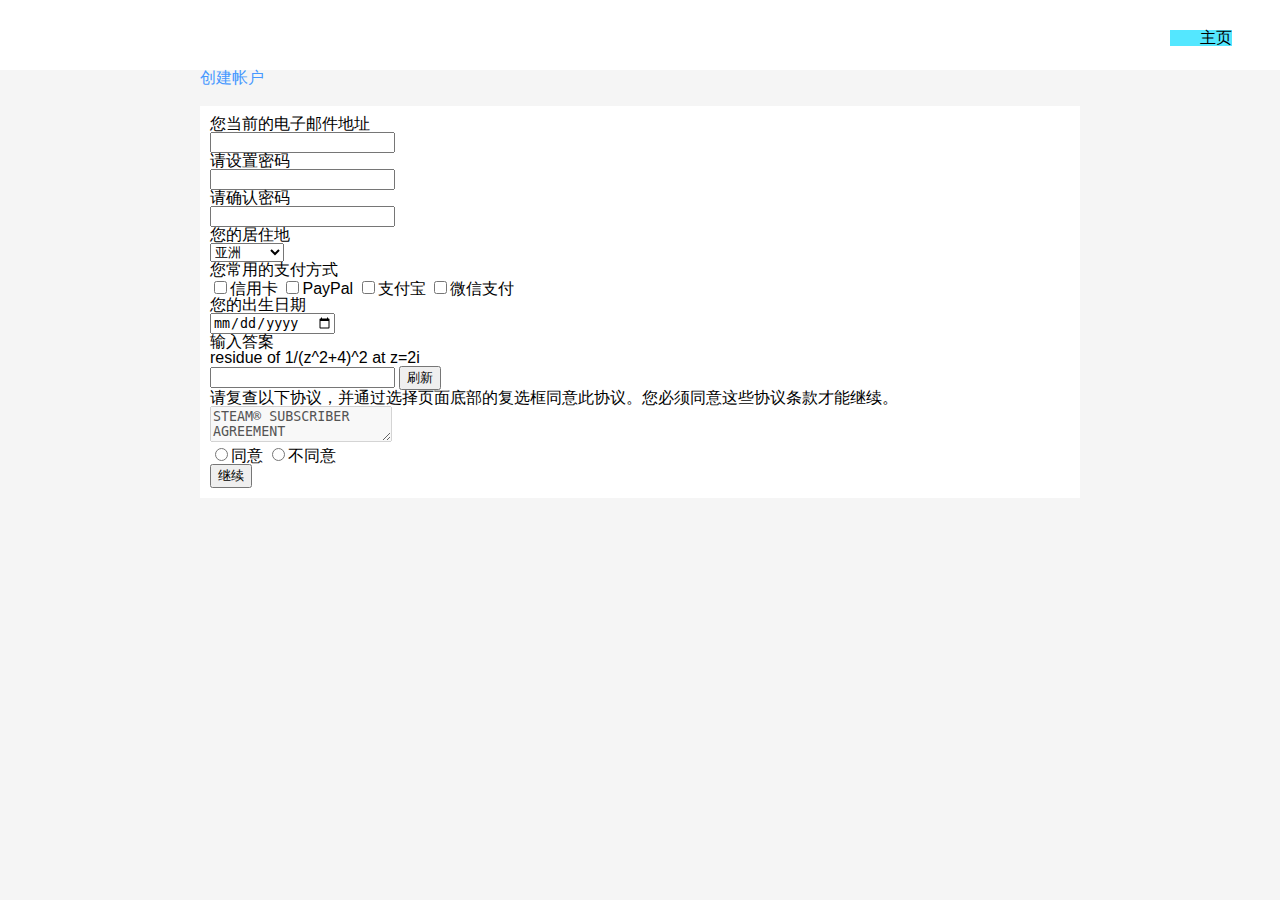
<file: lab3/register.html>
<!DOCTYPE html>
<head>
    <meta charset="UTF-8">
    <title>Register</title>
    <link rel="stylesheet" href="./css/reset.css">
    <link href="./css/register.css" rel="stylesheet" type="text/css">

</head>
<body>
<header>
    <nav class="div-left"><a href="index.html">主页</a></nav>
</header>
<h1>创建帐户</h1>
<section class="contents">
    <form action="#" method="GET">
        <p>
            您当前的电子邮件地址<br>
            <input type="email" name="email" pattern="^([^\x00-\x20\x22\x28\x29\x2c\x2e\x3a-\x3c\x3e\x40\x5b-\x5d\x7f-\xff]+|\x22([^\x0d\x22\x5c\x80-\xff]|\x5c[\x00-\x7f])*\x22)(\x2e([^\x00-\x20\x22\x28\x29\x2c\x2e\x3a-\x3c\x3e\x40\x5b-\x5d\x7f-\xff]+|\x22([^\x0d\x22\x5c\x80-\xff]|\x5c[\x00-\x7f])*\x22))*\x40([^\x00-\x20\x22\x28\x29\x2c\x2e\x3a-\x3c\x3e\x40\x5b-\x5d\x7f-\xff]+|\x5b([^\x0d\x5b-\x5d\x80-\xff]|\x5c[\x00-\x7f])*\x5d)(\x2e([^\x00-\x20\x22\x28\x29\x2c\x2e\x3a-\x3c\x3e\x40\x5b-\x5d\x7f-\xff]+|\x5b([^\x0d\x5b-\x5d\x80-\xff]|\x5c[\x00-\x7f])*\x5d))*(\.\w{2,})+$" required>
        </p>
        <p>
            请设置密码<br>
            <input type="password" name="password">
        </p>
        <p>
            请确认密码<br>
            <input type="password" name="repassword">
        </p>
        <p>
            您的居住地<br>
            <select name="area">
                <option value="asia">亚洲</option>
                <option value="europe">欧洲</option>
                <option value="africa">非洲</option>
                <option value="north-america">北美洲</option>
                <option value="south-america">南美洲</option>
                <option value="oceania">大洋洲</option>
                <option value="others">其他地方</option>
            </select>
        </p>
        <p>
            您常用的支付方式<br>
            <input type="checkbox" name="credit" value="credit">信用卡
            <input type="checkbox" name="paypal" value="paypal">PayPal
            <input type="checkbox" name="alipay" value="alipay">支付宝
            <input type="checkbox" name="wechat" value="wechat">微信支付
        </p>

        <p>
            您的出生日期<br>
            <input type="date" name="birthday">
        </p>
        <p>
            输入答案<br>
            residue of 1/(z^2+4)^2 at z=2i<br>
            <input type="text" name="captcha">
            <input type="button" value="刷新">
        </p>
        <p>
            请复查以下协议，并通过选择页面底部的复选框同意此协议。您必须同意这些协议条款才能继续。
        </p>
        <textarea disabled="true">
STEAM® SUBSCRIBER AGREEMENT

Table of contents:

Registration as a subscriber; application of terms to you; your account
Licences
Billing, payment and other subscriptions
Online conduct, cheating and illegal behavior
Third party content
User generated content
Disclaimers; limitation of liability; no guarantees; limited warranty
Amendments to this agreement
Term and termination
Applicable law/mediation/jurisdiction
Dispute resolution/binding arbitration/class action waiver
Miscellaneous
This Steam Subscriber Agreement ("Agreement") is a legal document that explains your rights and obligations as a subscriber of Steam from Valve Corporation, a corporation under the laws of the State of Washington, with its registered office at 10400 NE 4th St., Bellevue, WA 98004, United States, registered with the Washington Secretary of State under number 60 22 90 773, VAT ID No. EU 8260 00671 (“Valve”). Please read it carefully.

SECTION 11 CONTAINS A BINDING ARBITRATION AGREEMENT AND CLASS ACTION WAIVER. IT MAY AFFECT YOUR LEGAL RIGHTS. PLEASE READ IT. IF YOU ARE A CUSTOMER WITH RESIDENCE IN THE EUROPEAN UNION, SECTION 11 DOES NOT APPLY TO YOU.

1. REGISTRATION AS A SUBSCRIBER; APPLICATION OF TERMS TO YOU; YOUR ACCOUNT ⏶

Steam is an online service offered by Valve.

You become a subscriber of Steam ("Subscriber") by completing the registration of a Steam user account. This Agreement takes effect as soon as you indicate your acceptance of these terms. You may not become a subscriber if you are under the age of 13. Steam is not intended for children under 13 and Valve will not knowingly collect personal information from children under the age of 13.

A. Contracting Party

For any interaction with Steam your contractual relationship is with Valve. Except as otherwise indicated at the time of the transaction (such as in the case of purchases from another Subscriber in a Subscription Marketplace), any transactions for Subscriptions (as defined below) you make on Steam are being made from Valve.

B. Subscriptions; Content and Services

As a Subscriber you may obtain access to certain services, software and content available to Subscribers. The Steam client software and any other software, content, and updates you download or access via Steam, including but not limited to Valve or third-party video games and in-game content, and any virtual items you trade, sell or purchase in a Steam Subscription Marketplace are referred to in this Agreement as “Content and Services”; the rights to access and/or use any Contents and Services accessible through Steam are referred to in this Agreement as "Subscriptions."

Each Subscription allows you to access particular Content and Services. Some Subscriptions may impose additional terms specific to that Subscription ("Subscription Terms") (for example, an end user license agreement specific to a particular game, or terms of use specific to a particular product or feature of Steam). Also, additional terms (for example, payment and billing procedures) may be posted on http://www.steampowered.com or within the Steam service ("Rules of Use"). Rules of Use include the Steam Online Conduct Rules http://steampowered.com/index.php?area=online_conduct and the Steam Refund Policy http://store.steampowered.com/steam_refunds. The Subscription Terms, the Rules of Use, and the Valve Privacy Policy (which can be found at http://www.valvesoftware.com/privacy.htm) are binding on you once you indicate your acceptance of them or of this Agreement, or otherwise become bound by them as described in Section 8 (Amendments to this Agreement).

C. Your Account

When you complete Steam’s registration process, you create a Steam account ("Account"). Your Account may also include billing information you provide to Valve for the purchase of Subscriptions, Content and Services and any physical merchandise offered for purchase through Steam (“Hardware”). You may not reveal, share or otherwise allow others to use your password or Account except as otherwise specifically authorized by Valve. You are responsible for the confidentiality of your login and password and for the security of your computer system. Valve is not responsible for the use of your password and Account or for all of the communication and activity on Steam that results from use of your login name and password by you, by any person to whom you may have intentionally or by negligence disclosed your login and/or password in violation of this confidentiality provision. Unless it results from Valve’s negligence or fault, Valve is not responsible for the use of your Account by a person who fraudulently used your login and password without your permission. If you believe that the confidentiality of your login and/or password may have been compromised, you must notify Valve via the support form (https://support.steampowered.com/newticket.php) without any delay.

Your Account, including any information pertaining to it (e.g.: contact information, billing information, Account history and Subscriptions, etc.), is strictly personal. You may therefore not sell or charge others for the right to use your Account, or otherwise transfer your Account, nor may you sell, charge others for the right to use, or transfer any Subscriptions other than if and as expressly permitted by this Agreement (including any Subscription Terms or Rules of Use) or as otherwise specifically permitted by Valve.

D. Payment Processing

Payment processing related to Content and Services and/or physical goods purchased on Steam is performed by either Valve Corporation directly or by Valve’s fully owned subsidiary Valve GmbH on behalf of Valve Corporation depending on the type of payment method used. If your card was issued outside the United States, your payment may be processed via a European acquirer by Valve GmbH on behalf of Valve Corporation. For any other type of purchases, payment will be collected by Valve Corporation directly. In any case, delivery of Content and Services as well as physical goods is performed by Valve Corporation.

2. LICENSES ⏶

A. General Content and Services License

Steam and your Subscription(s) require the automatic download and installation of Content and Services onto your computer. Valve hereby grants, and you accept, a non-exclusive license and right, to use the Content and Services for your personal, non-commercial use (except where commercial use is expressly allowed herein or in the applicable Subscription Terms). This license ends upon termination of (a) this Agreement or (b) a Subscription that includes the license. The Content and Services are licensed, not sold. Your license confers no title or ownership in the Content and Services. To make use of the Content and Services, you must have a Steam Account and you may be required to be running the Steam client and maintaining a connection to the Internet.

For reasons that include, without limitation, system security, stability, and multiplayer interoperability, Steam may need to automatically update, pre-load, create new versions of or otherwise enhance the Content and Services and accordingly, the system requirements to use the Content and Services may change over time. You consent to such automatic updating. You understand that this Agreement (including applicable Subscription Terms) does not entitle you to future updates, new versions or other enhancements of the Content and Services associated with a particular Subscription, although Valve may choose to provide such updates, etc. in its sole discretion.

B. Beta Software License

Valve may from time to time make software accessible to you via Steam prior to the general commercial release of such software ("Beta Software"). You are not required to use Beta Software, but if Valve offers it, you may elect to use it under the following terms. Beta Software will be deemed to consist of Content and Services, and each item of Beta Software provided will be deemed a Subscription for such Beta Software, with the following provisions specific to Beta Software:

Your right to use the Beta Software may be limited in time, and may be subject to additional Subscription Terms;
Valve or any Valve affiliate may request or require that you provide suggestions, feedback, or data regarding your use of the Beta Software, which will be deemed User Generated Content under Section 6 (User Generated Content) below; and
In addition to the waivers and limitations of liability for all Software under Section 7 (Disclaimers; Limitations on Liability; No Guarantees; Limited Warranty) below as applicable, you specifically acknowledge that Beta Software is only released for testing and improvement purposes, in particular to provide Valve with feedback on the quality and usability of said Beta Software, and therefore contains errors, is not final and may create incompatibilities or damage to your computer, data, and/or software. If you decide to install and/or use Beta Software, you shall only use it in compliance with its purposes, i.e. for testing and improvement purposes and in any case not on a system or for purposes where the malfunction of the Beta Software can cause any kind of damage. In particular, maintain full backups of any system that you choose to install Beta Software on.
C. License to Use Valve Developer Tools

Your Subscription(s) may include access to various Valve tools that can be used to create content ("Developer Tools"). Some examples include: the Valve software development kit (the "SDK") for a version of the computer game engine known as "Source" (the "Source Engine") and the associated Valve Hammer editor, The Source® Filmmaker Software, or in-game tools through which you can edit or create derivative works of a Valve game. Particular Developer Tools (for example, The Source® Filmmaker Software) may be distributed with separate Subscription Terms that are different from the rules set forth in this Section. Otherwise, you may use the Developer Tools, and you may use, reproduce, publish, perform, display and distribute any content you create using the Developer Tools, however you wish, but solely on a non-commercial basis.

If you would like to use the Source Engine SDK or other Valve Developer Tools for commercial use, please contact Valve at sourceengine@valvesoftware.com.

D. License to Use Valve Game Content in Fan Art.

Valve appreciates the community of Subscribers that creates fan art, fan fiction, and audio-visual works that reference Valve games ("Fan Art"). You may incorporate content from Valve games into your Fan Art. Except as otherwise set forth in this Section or in any Subscription Terms, you may use, reproduce, publish, perform, display and distribute Fan Art that incorporates content from Valve games however you wish, but solely on a non-commercial basis.

If you incorporate any third-party content in any Fan Art, you must be sure to obtain all necessary rights from the owner of that content.

Commercial use of some Valve game content is permitted via features such as Steam Workshop or a Steam Subscription Marketplace. Terms applicable to that use are set forth in Section 3.D. and 6.B. below and in any Subscription Terms provided for those features.

To view the Valve video policy containing additional terms covering the use of audio-visual works incorporating Valve intellectual property or created with The Source® Filmmaker Software, please click here: http://www.valvesoftware.com/videopolicy.html

E. License to Use Valve Dedicated Server Software

Your Subscription(s) may contain access to the Valve Dedicated Server Software. If so, you may use the Valve Dedicated Server Software on an unlimited number of computers for the purpose of hosting online multiplayer games of Valve products. If you wish to operate the Valve Dedicated Server Software, you will be solely responsible for procuring any Internet access, bandwidth, or hardware for such activities and will bear all costs associated therewith.

F. Ownership of Content and Services

All title, ownership rights and intellectual property rights in and to the Content and Services and any and all copies thereof, are owned by Valve and/or its or its affiliates’ licensors. All rights are reserved, except as expressly stated herein. The Content and Services is protected by copyright laws, international copyright treaties and conventions and other laws. The Content and Services contains certain licensed materials and Valve’s and its affiliates’ licensors may protect their rights in the event of any violation of this Agreement.

G. Restrictions on Use of Content and Services

You may not use the Content and Services for any purpose other than the permitted access to Steam and your Subscriptions, and to make personal, non-commercial use of your Subscriptions, except as otherwise permitted by this Agreement or applicable Subscription Terms. Except as otherwise permitted under this Agreement (including any Subscription Terms or Rules of Use), or under applicable law notwithstanding these restrictions, you may not, in whole or in part, copy, photocopy, reproduce, publish, distribute, translate, reverse engineer, derive source code from, modify, disassemble, decompile, create derivative works based on, or remove any proprietary notices or labels from the Content and Services or any software accessed via Steam without the prior consent, in writing, of Valve.

You are entitled to use the Content and Services for your own personal use, but you are not entitled to: (i) sell, grant a security interest in or transfer reproductions of the Content and Services to other parties in any way, nor to rent, lease or license the Content and Services to others without the prior written consent of Valve, except to the extent expressly permitted elsewhere in this Agreement (including any Subscription Terms or Rules of Use); (ii) host or provide matchmaking services for the Content and Services or emulate or redirect the communication protocols used by Valve in any network feature of the Content and Services, through protocol emulation, tunneling, modifying or adding components to the Content and Services, use of a utility program or any other techniques now known or hereafter developed, for any purpose including, but not limited to network play over the Internet, network play utilizing commercial or non-commercial gaming networks or as part of content aggregation networks, websites or services, without the prior written consent of Valve; or (iii) exploit the Content and Services or any of its parts for any commercial purpose, except as expressly permitted elsewhere in this Agreement (including any Subscription Terms or Rules of Use).

3. BILLING, PAYMENT AND OTHER SUBSCRIPTIONS ⏶

All charges incurred on Steam, and all purchases made with the Steam Wallet, are payable in advance and final, except as described in Sections 3.I and 7 below.

A. Payment Authorization

When you provide payment information to Valve or to one of its payment processors, you represent to Valve that you are the authorized user of the card, PIN, key or account associated with that payment, and you authorize Valve to charge your credit card or to process your payment with the chosen third-party payment processor for any Subscription, Steam Wallet funds, Hardware or other fees incurred by you. Valve may require you to provide your address or other information in order to meet their obligations under applicable tax law.

For Subscriptions purchased based on an agreed usage period, where recurring payments are made in exchange for continued use (“Recurring Payment Subscriptions”), by continuing to use the Recurring Payment Subscription you agree and reaffirm that Valve is authorized to charge your credit card (or your Steam Wallet, if funded), or to process your payment with any other applicable third-party payment processor, for any applicable recurring payment amounts. If you have purchased any Recurring Payment Subscriptions, you agree to notify Valve promptly of any changes to your credit card account number, its expiration date and/or your billing address, or your PayPal or other payment account number, and you agree to notify Valve promptly if your credit card or PayPal or other payment account expires or is cancelled for any reason.

If your use of Steam is subject to any type of use or sales tax, then Valve may also charge you for those taxes, in addition to the Subscription or other fees published in the Rules of Use. The European Union VAT (“VAT”) tax amounts collected by Valve reflect VAT due on the value of any Content and Services, Hardware or Subscription.

You agree that you will not use IP proxying or other methods to disguise the place of your residence, whether to circumvent geographical restrictions on game content, to purchase at pricing not applicable to your geography, or for any other purpose. If you do this, Valve may terminate your access to your Account.

B. Responsibility for Charges Associated With Your Account

As the Account holder, you are responsible for all charges incurred, including applicable taxes, and all purchases made by you or anyone that uses your Account, including your family or friends. If you cancel your Account, Valve reserves the right to collect fees, surcharges or costs incurred before cancellation. Any delinquent or unpaid Accounts must be settled before Valve will allow you to register again.

C. Steam Wallet

Steam may make available an account balance associated with your Account (the “Steam Wallet”). The Steam Wallet is neither a bank account nor any kind of payment instrument. It functions as a prepaid balance to purchase Content and Services. You may place funds in your Steam Wallet up to a maximum amount determined by Valve, by credit card, prepaid card, promotional code, or any other payment method accepted by Steam. Within any twenty-four (24) hour period, the total amount stored in your Steam Wallet plus the total amount spent out of your Steam Wallet, in the aggregate, may not exceed US$2,000 or its equivalent in your applicable local currency -- attempted deposits into your Steam Wallet that exceed this threshold may not be credited to your Steam Wallet until your activity falls below this threshold. Valve may change or impose different Steam Wallet balance and usage limits from time to time.

You will be notified by e-mail of any change to the Steam Wallet balance and usage limits within sixty (60) days before the entry into force of the said change. Your continued use of your Steam Account more than thirty (30) days after the entry into force of the changes, will constitute your acceptance of the changes. If you don’t agree to the changes, your only remedy is to terminate your Steam Account or to cease use of your Steam Wallet. Valve shall not have any obligation to refund any credits remaining on your Steam Wallet in this case.

You may use Steam Wallet funds to purchase Subscriptions, including by making in-game purchases where Steam Wallet transactions are enabled, and Hardware. Funds added to the Steam Wallet are non-refundable and non-transferable. Steam Wallet funds do not constitute a personal property right, have no value outside Steam and can only be used to purchase Subscriptions and related content via Steam (including but not limited to games and other applications offered through the Steam Store, or in a Steam Subscription Marketplace) and Hardware. Steam Wallet funds have no cash value and are not exchangeable for cash. Steam Wallet funds that are deemed unclaimed property may be turned over to the applicable authority.

D. Trading and Sales of Subscriptions Between Subscribers

Steam may include one or more features or sites that allow Subscribers to trade, sell or purchase certain types of Subscriptions (for example, license rights to virtual items) with, to or from other Subscribers (“Subscription Marketplaces”). An example of a Subscription Marketplace is the Steam Community Market. By using or participating in Subscription Marketplaces, you authorize Valve, on its own behalf or as an agent or licensee of any third-party creator or publisher of the applicable Subscriptions in your Account, to transfer those Subscriptions from your Account in order to give effect to any trade or sale you make.

Valve may charge a fee for trades or sales in a Subscription Marketplace. Any fees will be disclosed to you prior to the completion of the trade or sale.

If you complete a trade, sale or purchase in a Subscription Marketplace, you acknowledge and agree that you are responsible for taxes, if any, which may be due with respect to your transactions, including sales or use taxes, and for compliance with applicable tax laws. Proceeds from sales you make in a Subscription Marketplace may be considered income to you for income tax purposes. You should consult with a tax specialist to determine your tax liability in connection with your activities in any Subscription Marketplace.

You understand and acknowledge that Valve may decide to cease operation of any Subscription Marketplace, change the fees that it charges or change the terms or features of the Steam Subscription Marketplace. Valve shall have no liability to you because of any inability to trade Subscriptions in the Steam Trading Marketplace, including because of discontinuation or changes in the terms, features or eligibility requirements of any Subscription Marketplace.

You also understand and acknowledge that Subscriptions traded, sold or purchased in any Subscription Marketplace are license rights, that you have no ownership interest in such Subscriptions, and that Valve does not recognize any transfers of Subscriptions (including transfers by operation of law) that are made outside of Steam.

E. Retail Purchase

Valve may offer or require a Subscription for purchasers of retail packaged product versions or OEM versions of Valve products. The "CD-Key" or "Product Key" accompanying such versions is used to activate your Subscription.

F. Steam Authorized Resellers

You may purchase a Subscription through an authorized reseller of Valve. The "Product Key" accompanying such purchase will be used to activate your Subscription. If you purchase a Subscription from an authorized reseller of Valve, you agree to direct all questions regarding the Product Key to that reseller.

G. Free Subscriptions

In some cases, Valve may offer a free Subscription to certain services, software and content. As with all Subscriptions, you are always responsible for any Internet service provider, telephone, and other connection fees that you may incur when using Steam, even when Valve offers a free Subscription.

H. Third Party Sites

Steam may provide links to other third party sites. Some of these sites may charge separate fees, which are not included in and are in addition to any Subscription or other fees that you may pay to Valve. Steam may also provide access to third-party vendors, who provide content, goods and/or services on Steam or the Internet. Any separate charges or obligations you incur in your dealings with these third parties are your responsibility. Valve makes no representations or warranties, either express or implied, regarding any third party site. In particular, Valve makes no representation or warranty that any service or subscription offered via third-party vendors will not change or be suspended or terminated.

I. Refunds and Right of Withdrawal

Without prejudice to any statutory rights you may have, you can request a refund for your purchases on Steam in accordance with the terms of Valve’s Refund Policy http://store.steampowered.com/steam_refunds/.

For European Union consumers:

EU law provides a statutory right to withdraw from certain contracts for physical merchandise and for the purchase of digital content. You can find more information about the extent of your statutory right to withdraw and the ways you can exercise it on this page: https://support.steampowered.com/kb_article.php?ref=8620-QYAL-4516.

4. ONLINE CONDUCT, CHEATING AND ILLEGAL BEHAVIOR ⏶

Your online conduct and interaction with other Subscribers should be guided by common sense and basic etiquette. They must notably comply with the Steam Online Conduct rules, to be found at http://steampowered.com/index.php?area=online_conduct". Depending on terms of use imposed by third parties who host particular games or other services, additional requirements may also be provided in the Subscription Terms applicable to a particular Subscription.

Steam and the Content and Services may include functionality designed to identify software or hardware processes or functionality that may give a player an unfair competitive advantage when playing multiplayer versions of any Content and Services or modifications of Content and Services (“Cheats”). You agree that you will not create Cheats or assist third parties in any way to create or use Cheats. You agree that you will not directly or indirectly disable, circumvent, or otherwise interfere with the operation of software designed to prevent or report the use of Cheats. You acknowledge and agree that either Valve or any online multiplayer host may refuse to allow you to participate in certain online multiplayer games if you use Cheats in connection with Steam or the Content and Services. Further, you acknowledge and agree that an online multiplayer host may report your use of Cheats to Valve, and Valve may communicate your history of use of Cheats to other online multiplayer hosts. Valve may terminate your Account or a particular Subscription for any conduct or activity that is illegal, constitutes a Cheat, or otherwise negatively affects the enjoyment of Steam by other Subscribers. You acknowledge that Valve is not required to provide you notice before terminating your Subscription(s) and/or Account.

You may not use Cheats, automation software (bots), mods, hacks, or any other unauthorized third-party software, to modify or automate any Subscription Marketplace process.

5. THIRD PARTY CONTENT ⏶

In regard to all Subscriptions, Contents and Services that are not authored by Valve, Valve does not screen such third party content available on Steam or through other sources. Valve assumes no responsibility or liability for such third party content. Some third party application software is capable of being used by businesses for business purposes - however, you may only acquire such software via Steam for private personal use.

6. USER GENERATED CONTENT ⏶

A. General Provisions

Steam provides interfaces and tools for you to be able to generate content and make it available to other users and/or to Valve at your sole discretion. "User Generated Content" means any content you make available to other users through your use of multi-user features of Steam, or to Valve or its affiliates through your use of the Content and Services or otherwise.

When you upload your content to Steam to make it available to other users and/or to Valve, you grant Valve and its affiliates the worldwide, non-exclusive, right to use, reproduce, modify, create derivative works from, distribute, transmit, transcode, translate, broadcast, and otherwise communicate, and publicly display and publicly perform, your User Generated Content, and derivative works of your User Generated Content, for the purpose of the operation, distribution and promotion of the Steam service, Steam games or other Steam offerings. This license is granted to Valve as the content is uploaded on Steam for the entire duration of the intellectual property rights. It may be terminated if Valve is in breach of the license and has not cured such breach within fourteen (14) days from receiving notice from you sent to the attention of the Valve Legal Department at the applicable Valve address noted on this Privacy Policy page. The termination of said license does not affect the rights of any sub-licensees pursuant to any sub-license granted by Valve prior to termination of the license. Valve is the sole owner of the derivative works created by Valve from your Content, and is therefore entitled to grant licenses on these derivative works. If you use Valve cloud storage, you grant us a license to store your information as part of that service. Valve may place limits on the amount of storage you may use.

If you provide Valve with any feedback or suggestions about Steam, the Content and Services, or any Valve products or services, Valve is free to use the feedback or suggestions however it chooses, without any obligation to account to you.

B. Content Uploaded to the Steam Workshop

Some games or applications available on Steam ("Workshop-Enabled Apps") allow you to create User Generated Content based on or using the Workshop-Enabled App, and to submit that User Generated Content (a “Workshop Contribution”) to one or more Steam Workshop web pages. Workshop Contributions can be viewed by the Steam community, and for some categories of Workshop Contributions users may be able to interact with, download or purchase the Workshop Contribution. In some cases, Workshop Contributions may be considered for incorporation by Valve or a third-party developer into a game or into a Subscription Marketplace.

You understand and agree that Valve is not obligated to use, distribute, or continue to distribute copies of any Workshop Contribution and reserves the right, but not the obligation, to restrict or remove Workshop Contributions for any reason.

Specific Workshop-Enabled Apps or Workshop web pages may contain special terms (“App-Specific Terms”) that supplement or change the terms set out in this Section. In particular, where Workshop Contributions are distributed for a fee, App-Specific Terms will address how revenue may be shared. Unless otherwise specified in App-Specific Terms (if any), the following general rules apply to Workshop Contributions.

Workshop Contributions are Subscriptions, and therefore you agree that any Subscriber receiving distribution of your Workshop Contribution will have the same rights to use your Workshop Contribution (and will be subject to the same restrictions) as are set out in this Agreement for any other Subscriptions.
Notwithstanding the license described in Section 6.A., Valve will only have the right to modify or create derivative works from your Workshop Contribution in the following cases: (a) Valve may make modifications necessary to make your Contribution compatible with Steam and the Workshop functionality or user interface, and (b) Valve or the applicable developer may make modifications to Workshop Contributions that are accepted for in-Application distribution as it deems necessary or desirable to enhance gameplay.
You may, in your sole discretion, choose to remove a Workshop Contribution from the applicable Workshop pages. If you do so, Valve will no longer have the right to use, distribute, transmit, communicate, publicly display or publicly perform the Workshop Contribution, except that (a) Valve may continue to exercise these rights for any Workshop Contribution that is accepted for distribution in-game or distributed in a manner that allows it to be used in-game, and (b) your removal will not affect the rights of any Subscriber who has already obtained access to a copy of the Workshop Contribution.
Except where otherwise provided in App-Specific Terms, you agree that Valve’s consideration of your Workshop Contribution is your full compensation, and you are not entitled to any other rights or compensation in connection with the rights granted to Valve and to other Subscribers.

C. Promotions and Endorsements

If you use Steam services (e.g. the Steam Curators’ Lists or the Steam Broadcasting service) to promote or endorse a product, service or event in return for any kind of consideration from a third party (including non-monetary rewards such as free games), you must clearly indicate the source of such consideration to your audience.

D. Representations and Warranties

You represent and warrant to us that you have sufficient rights in all User Generated Content to grant Valve and other affected parties the licenses described under A. and B. above or in any license terms specific to the applicable Workshop-Enabled App or Workshop page. This includes, without limitation, any kind of intellectual property rights or other proprietary or personal rights affected by or included in the User Generated Content. In particular, with respect to Workshop Contributions, you represent and warrant that the Workshop Contribution was originally created by you (or, with respect to a Workshop Contribution to which others contributed besides you, by you and the other contributors, and in such case that you have the right to submit such Workshop Contribution on behalf of those other contributors).

You furthermore represent and warrant that the User Generated Content, your submission of that Content, and your granting of rights in that Content does not violate any applicable contract, law or regulation.

7. DISCLAIMERS; LIMITATION OF LIABILITY; NO GUARANTEES; LIMITED WARRANTY ⏶

THIS SECTION 7 DOES NOT APPLY TO EU SUBSCRIBERS.

FOR AUSTRALIAN SUBSCRIBERS, THIS SECTION 7 DOES NOT EXCLUDE, RESTRICT OR MODIFY THE APPLICATION OF ANY GUARANTEE, RIGHT OR REMEDY THAT CANNOT BE SO EXCLUDED, RESTRICTED OR MODIFIED, INCLUDING THOSE CONFERRED BY THE AUSTRALIAN CONSUMER LAW (ACL). UNDER THE ACL, GOODS COME WITH GUARANTEES INCLUDING A GUARANTEE THAT GOODS ARE OF ACCEPTABLE QUALITY. IF THERE IS A FAILURE OF THIS GUARANTEE, YOU ARE ENTITLED TO A REMEDY (WHICH MAY INCLUDE HAVING THE GOODS REPAIRED OR REPLACED OR A REFUND). IF A REPAIR OR REPLACEMENT CANNOT BE PROVIDED OR THERE IS A MAJOR FAILURE, YOU ARE ENTITLED TO A REFUND.
FOR NEW ZEALAND SUBSCRIBERS, THIS SECTION 7 DOES NOT EXCLUDE, RESTRICT OR MODIFY THE APPLICATION OF ANY RIGHT OR REMEDY THAT CANNOT BE SO EXCLUDED, RESTRICTED OR MODIFIED INCLUDING THOSE CONFERRED BY THE NEW ZEALAND CONSUMER GUARANTEES ACT 1993. UNDER THIS ACT ARE GUARANTEES WHICH INCLUDE THAT GOODS AND SERVICES ARE OF ACCEPTABLE QUALITY. IF THIS GUARANTEE IS NOT MET THERE ARE ENTITLEMENTS TO HAVE THE SOFTWARE REMEDIED (WHICH MAY INCLUDE REPAIR, REPLACEMENT OR REFUND). IF A REMEDY CANNOT BE PROVIDED OR THE FAILURE IS OF A SUBSTANTIAL CHARACTER, THE ACT PROVIDES FOR A REFUND.
Prior to acquiring a Subscription, you should consult the product information made available on Steam, including Subscription description, minimum technical requirements, and user reviews.
A. DISCLAIMERS

TO THE MAXIMUM EXTENT PERMITTED BY APPLICABLE LAW, VALVE AND ITS AFFILIATES AND SERVICE PROVIDERS EXPRESSLY DISCLAIM (I) ANY WARRANTY FOR STEAM, THE CONTENT AND SERVICES, AND THE SUBSCRIPTIONS, AND (II) ANY COMMON LAW DUTIES WITH REGARD TO STEAM, THE CONTENT AND SERVICES, AND THE SUBSCRIPTIONS, INCLUDING DUTIES OF LACK OF NEGLIGENCE AND LACK OF WORKMANLIKE EFFORT. STEAM, THE CONTENT AND SERVICES, THE SUBSCRIPTIONS, AND ANY INFORMATION AVAILABLE IN CONNECTION THEREWITH ARE PROVIDED ON AN "AS IS" AND "AS AVAILABLE" BASIS, "WITH ALL FAULTS" AND WITHOUT WARRANTY OF ANY KIND, EITHER EXPRESS OR IMPLIED, INCLUDING, WITHOUT LIMITATION, THE IMPLIED WARRANTIES OF MERCHANTABILITY, FITNESS FOR A PARTICULAR PURPOSE, OR NONINFRINGEMENT. ANY WARRANTY AGAINST INFRINGEMENT THAT MAY BE PROVIDED IN SECTION 2-312 OF THE UNITED STATES UNIFORM COMMERCIAL CODE AND/OR IN ANY OTHER COMPARABLE STATE STATUTE IS EXPRESSLY DISCLAIMED. ALSO, THERE IS NO WARRANTY OF TITLE, NON-INTERFERENCE WITH YOUR ENJOYMENT, OR AUTHORITY IN CONNECTION WITH STEAM, THE CONTENT AND SERVICES, THE SUBSCRIPTIONS, OR INFORMATION AVAILABLE IN CONNECTION THEREWITH.

ANY WARRANTY AGAINST INFRINGEMENT THAT MAY BE PROVIDED IN SECTION 2-312 OF THE UNITED STATES UNIFORM COMMERCIAL CODE IS EXPRESSLY DISCLAIMED.

B. LIMITATION OF LIABILITY

TO THE MAXIMUM EXTENT PERMITTED BY APPLICABLE LAW, NEITHER VALVE, ITS LICENSORS, NOR THEIR AFFILIATES, NOR ANY OF VALVE’S SERVICE PROVIDERS, SHALL BE LIABLE IN ANY WAY FOR LOSS OR DAMAGE OF ANY KIND RESULTING FROM THE USE OR INABILITY TO USE STEAM, YOUR ACCOUNT, YOUR SUBSCRIPTIONS AND THE CONTENT AND SERVICES INCLUDING, BUT NOT LIMITED TO, LOSS OF GOODWILL, WORK STOPPAGE, COMPUTER FAILURE OR MALFUNCTION, OR ANY AND ALL OTHER COMMERCIAL DAMAGES OR LOSSES. IN NO EVENT WILL VALVE BE LIABLE FOR ANY INDIRECT, INCIDENTAL, CONSEQUENTIAL, SPECIAL, PUNITIVE OR EXEMPLARY DAMAGES, OR ANY OTHER DAMAGES ARISING OUT OF OR IN ANY WAY CONNECTED WITH STEAM, THE CONTENT AND SERVICES, THE SUBSCRIPTIONS, AND ANY INFORMATION AVAILABLE IN CONNECTION THEREWITH, OR THE DELAY OR INABILITY TO USE THE CONTENT AND SERVICES, SUBSCRIPTIONS OR ANY INFORMATION, EVEN IN THE EVENT OF VALVE’S OR ITS AFFILIATES’ FAULT, TORT (INCLUDING NEGLIGENCE), STRICT LIABILITY, OR BREACH OF VALVE’S WARRANTY AND EVEN IF IT HAS BEEN ADVISED OF THE POSSIBILITY OF SUCH DAMAGES. THESE LIMITATIONS AND LIABILITY EXCLUSIONS APPLY EVEN IF ANY REMEDY FAILS TO PROVIDE ADEQUATE RECOMPENSE.

BECAUSE SOME STATES OR JURISDICTIONS DO NOT ALLOW THE EXCLUSION OR THE LIMITATION OF LIABILITY FOR CONSEQUENTIAL OR INCIDENTAL DAMAGES, IN SUCH STATES OR JURISDICTIONS, EACH OF VALVE, ITS LICENSORS, AND ITS AFFILIATES’ LIABILITY SHALL BE LIMITED TO THE FULL EXTENT PERMITTED BY LAW.

C. NO GUARANTEES

TO THE MAXIMUM EXTENT PERMITTED BY APPLICABLE LAW, NEITHER VALVE NOR ITS AFFILIATES GUARANTEE CONTINUOUS, ERROR-FREE, VIRUS-FREE OR SECURE OPERATION AND ACCESS TO STEAM, THE CONTENT AND SERVICES, YOUR ACCOUNT AND/OR YOUR SUBSCRIPTIONS(S) OR ANY INFORMATION AVAILABLE IN CONNECTION THEREWITH.

D. LIMITED WARRANTY

CERTAIN HARDWARE PURCHASED FROM VALVE IS SUBJECT TO A LIMITED WARRANTY, [OR DEPENDING ON YOUR LOCATION, A STATUTORY WARRANTY] WHICH IS DESCRIBED IN DETAIL HERE.

8. AMENDMENTS TO THIS AGREEMENT ⏶

PLEASE NOTE: If you are a consumer with place of residence in Germany, a different version of Section 8 applies to you, which is available here.

This Agreement may at any time be mutually amended by your explicit consent to changes proposed by Valve. Furthermore, Valve may amend this Agreement (including any Subscription Terms or Rules of Use) unilaterally at any time in its sole discretion. In this case, you will be notified by e-mail of any amendment to this Agreement made by Valve within 60 (sixty) days before the entry into force of the said amendment. You can view the Agreement at any time at http://www.steampowered.com/. Your failure to cancel your Account within thirty (30) days after the entry into force of the amendments, will constitute your acceptance of the amended terms. If you don’t agree to the amendments or to any of the terms in this Agreement, your only remedy is to cancel your Account or to cease use of the affected Subscription(s). Valve shall not have any obligation to refund any fees that may have accrued to your Account before cancellation of your Account or cessation of use of any Subscription, nor shall Valve have any obligation to prorate any fees in such circumstances.

9. TERM AND TERMINATION ⏶

A. Term

The term of this Agreement (the "Term") commences on the date you first indicate your acceptance of these terms, and will continue in effect until otherwise terminated in accordance with this Agreement.

B. Termination by You

You may cancel your Account at any time. You may cease use of a Subscription at any time or, if you choose, you may request that Valve terminate your access to a Subscription. However, Subscriptions are not transferable, and even if your access to a Subscription for a particular game or application is terminated, the original activation key will not be able to be registered to any other account, even if the Subscription was obtained in a retail store. Access to Subscriptions purchased as a part of a pack or bundle cannot be terminated individually, termination of access to one game within the bundle will result in termination of access to all games purchased in the pack. Your cancellation of an Account, or your cessation of use of any Subscription or request that access to a Subscription be terminated, will not entitle you to any refund, including of any Subscription fees. Valve reserves the right to collect fees, surcharges or costs incurred prior to the cancellation of your Account or termination of your access to a particular Subscription. In addition, you are responsible for any charges incurred to third-party vendors or content providers before your cancellation.

C. Termination by Valve

Valve may cancel your Account or any particular Subscription(s) at any time in the event that (a) Valve ceases providing such Subscriptions to similarly situated Subscribers generally, or (b) you breach any terms of this Agreement (including any Subscription Terms or Rules of Use). In the event that your Account or a particular Subscription is terminated or cancelled by Valve for a violation of this Agreement or improper or illegal activity, no refund, including of any Subscription fees or of any unused funds in your Steam Wallet, will be granted.

D. Survival of Terms

Sections 2(C), 2(D), 2(F), 2(G), 3(A), 3(B), 3(D), 3(H), and 5 - 12 will survive any expiration or termination of this Agreement.

10. APPLICABLE LAW/MEDIATION/JURISDICTION ⏶

For All Customers Outside the European Union:

You agree that this Agreement shall be deemed to have been made and executed in the State of Washington, U.S.A., and any dispute arising hereunder shall be resolved in accordance with the law of Washington excluding the law of conflicts and the Convention on Contracts for the International Sale of Goods. Subject to Section 11 (Dispute Resolution/Binding Arbitration/Class Action Waiver) below, you agree that any claim asserted in any legal proceeding by you against Valve shall be commenced and maintained exclusively in any state or federal court located in King County, Washington, having subject matter jurisdiction with respect to the dispute between the parties and you hereby consent to the exclusive jurisdiction of such courts. In any dispute arising under this Agreement, the prevailing party will be entitled to attorneys’ fees and expenses.

For EU Customers:

In the event of a dispute relating to the interpretation, the performance or the validity of the Subscriber Agreement, an amicable solution will be sought before any legal action. You can file your complaint at http://help.steampowered.com. In case of failure, you may, within one year of the failed request, have recourse to an Alternative Dispute Resolution procedure by filing an online complaint on the European Commission’s Online Dispute Resolution website: https://webgate.ec.europa.eu/odr/main/index.cfm?event=main.home.chooseLanguage.

In the event that out-of-court dispute resolutions fail, the dispute may be brought before the competent courts.

11. DISPUTE RESOLUTION/BINDING ARBITRATION/CLASS ACTION WAIVER ⏶

This Section 11 shall apply to the maximum extent permitted by applicable law. If the laws of your jurisdiction prohibit the application of some or all of the provisions of this Section notwithstanding Section 10 (Applicable Law/Jurisdiction), such provisions will not apply to you. IN PARTICULAR, IF YOU LIVE IN THE EUROPEAN UNION, THIS SECTION 11 DOES NOT APPLY TO YOU.

Most user concerns can be resolved by use of our Steam support site at https://support.steampowered.com/. If Valve is unable to resolve your concerns and a dispute remains between you and Valve, this Section explains how the parties have agreed to resolve it.

YOU AND VALVE AGREE TO RESOLVE ALL DISPUTES AND CLAIMS BETWEEN US IN INDIVIDUAL BINDING ARBITRATION. THAT INCLUDES, BUT IS NOT LIMITED TO, ANY CLAIMS ARISING OUT OF OR RELATING TO: (i) ANY ASPECT OF THE RELATIONSHIP BETWEEN US; (ii) THIS AGREEMENT; OR (iii) YOUR USE OF STEAM, YOUR ACCOUNT OR THE CONTENT AND SERVICES. IT APPLIES REGARDLESS OF WHETHER SUCH CLAIMS ARE BASED IN CONTRACT, TORT, STATUTE, FRAUD, UNFAIR COMPETITION, MISREPRESENTATION OR ANY OTHER LEGAL THEORY.

However, this Section does not apply to the following types of claims or disputes, which you or Valve may bring in any court with jurisdiction: (i) claims of infringement or other misuse of intellectual property rights, including such claims seeking injunctive relief; and (ii) claims related to or arising from any alleged unauthorized use, piracy or theft.

This Section does not prevent you from bringing your dispute to the attention of any federal, state, or local government agencies that can, if the law allows, seek relief from us for you.

An arbitration is a proceeding before a neutral arbitrator, instead of before a judge or jury. Arbitration is less formal than a lawsuit in court, and provides more limited discovery. It follows different rules than court proceedings, and is subject to very limited review by courts. The arbitrator will issue a written decision and provide a statement of reasons if requested by either party. YOU UNDERSTAND THAT YOU AND VALVE ARE GIVING UP THE RIGHT TO SUE IN COURT AND TO HAVE A TRIAL BEFORE A JUDGE OR JURY.

You and Valve agree to make reasonable, good faith efforts to informally resolve any dispute before initiating arbitration. A party who intends to seek arbitration must first send the other a written notice that describes the nature and basis of the claim or dispute and sets forth the relief sought. If you and Valve do not reach an agreement to resolve that claim or dispute within 30 days after the notice is received, you or Valve may commence an arbitration. Written notice to Valve must be sent via postal mail to: ATTN: Arbitration Notice, Valve Corporation, P.O. Box 1688, Bellevue, WA 98004.

The Federal Arbitration Act applies to this Section. The arbitration will be governed by the Commercial Arbitration Rules of the American Arbitration Association (“AAA”) and, where applicable, the AAA’s Supplementary Procedures for Consumer Related Disputes, as modified by this Agreement, both of which are available at http://www.adr.org. The arbitrator is bound by the terms of this Agreement.

The AAA will administer the arbitration. It may be conducted through the submission of documents, by phone, or in person in the county where you live or at another mutually agreed location.

If you seek $10,000 or less, Valve agrees to reimburse your filing fee and your share of the arbitration costs, including your share of arbitrator compensation, at the conclusion of the proceeding, unless the arbitrator determines your claims are frivolous or costs are unreasonable as determined by the arbitrator. Valve agrees not to seek its attorneys’ fees or costs in arbitration unless the arbitrator determines your claims are frivolous or costs are unreasonable as determined by the arbitrator. If you seek more than $10,000, the arbitration costs, including arbitrator compensation, will be split between you and Valve according to the AAA Commercial Arbitration Rules and the AAA’s Supplementary Procedures for Consumer Related Disputes, if applicable.

YOU AND VALVE AGREE NOT TO BRING OR PARTICIPATE IN A CLASS OR REPRESENTATIVE ACTION, PRIVATE ATTORNEY GENERAL ACTION OR COLLECTIVE ARBITRATION, EVEN IF AAA’s PROCEDURES OR RULES WOULD OTHERWISE ALLOW ONE. THE ARBITRATOR MAY AWARD RELIEF ONLY IN FAVOR OF THE INDIVIDUAL PARTY SEEKING RELIEF AND ONLY TO THE EXTENT OF THAT PARTY’S INDIVIDUAL CLAIM. You and Valve also agree not to seek to combine any action or arbitration with any other action or arbitration without the consent of all parties to this Agreement and all other actions or arbitrations.

If the agreement in this Section not to bring or participate in a class or representative action, private attorney general action or collective arbitration should be found illegal or unenforceable, you and Valve agree that it shall not be severable, that this entire Section shall be unenforceable and any claim or dispute would be resolved in court and not in collective arbitration.

Notwithstanding this Section, you have the right to litigate any dispute in small claims court, if all the requirements of the small claims court, including any limitations on jurisdiction and the amount at issue in the dispute, are satisfied.

12. MISCELLANEOUS ⏶

Except as otherwise expressly set forth in this Agreement, in the event that any provision of this Agreement shall be held by a court or other tribunal of competent jurisdiction to be unenforceable, such provision will be enforced to the maximum extent permissible and the remaining portions of this Agreement shall remain in full force and effect. This Agreement, including any Subscription Terms, Rules of Use, the Valve Privacy Policy, and the Valve Hardware Warranty Policy, constitutes and contains the entire agreement between the parties with respect to the subject matter hereof and supersedes any prior oral or written agreements. You agree that this Agreement is not intended to confer and does not confer any rights or remedies upon any person other than the parties to this Agreement.

Valve’s obligations are subject to existing laws and legal process and Valve may comply with law enforcement or regulatory requests or requirements notwithstanding any contrary term.

You agree to comply with all applicable import/export laws and regulations. You agree not to export the Content and Services or Hardware or allow use of your Account by individuals of any terrorist supporting countries to which encryption exports are at the time of exportation restricted by the U.S. Bureau of Export Administration. You represent and warrant that you are not located in, under the control of, or a national or resident of any such prohibited country.

This Agreement was last updated on November 13th, 2018 ("Revision Date"). If you were a Subscriber before the Revision Date, it replaces your existing agreement with Valve or Valve SARL on the day that you explicitly accept it. If you prefer to continue using Steam and your existing Subscriptions under the version of the Agreement in effect prior to the Revision Date, you are free to do so.
</textarea>
        <br>
        <input type="radio" value="agree" name="agree">同意
        <input type="radio" value="disagree" name="agree">不同意
        <p>
            <input type="submit" value="继续" name="continue">
        </p>
    </form>
</section>
</body>
</html>
</file>
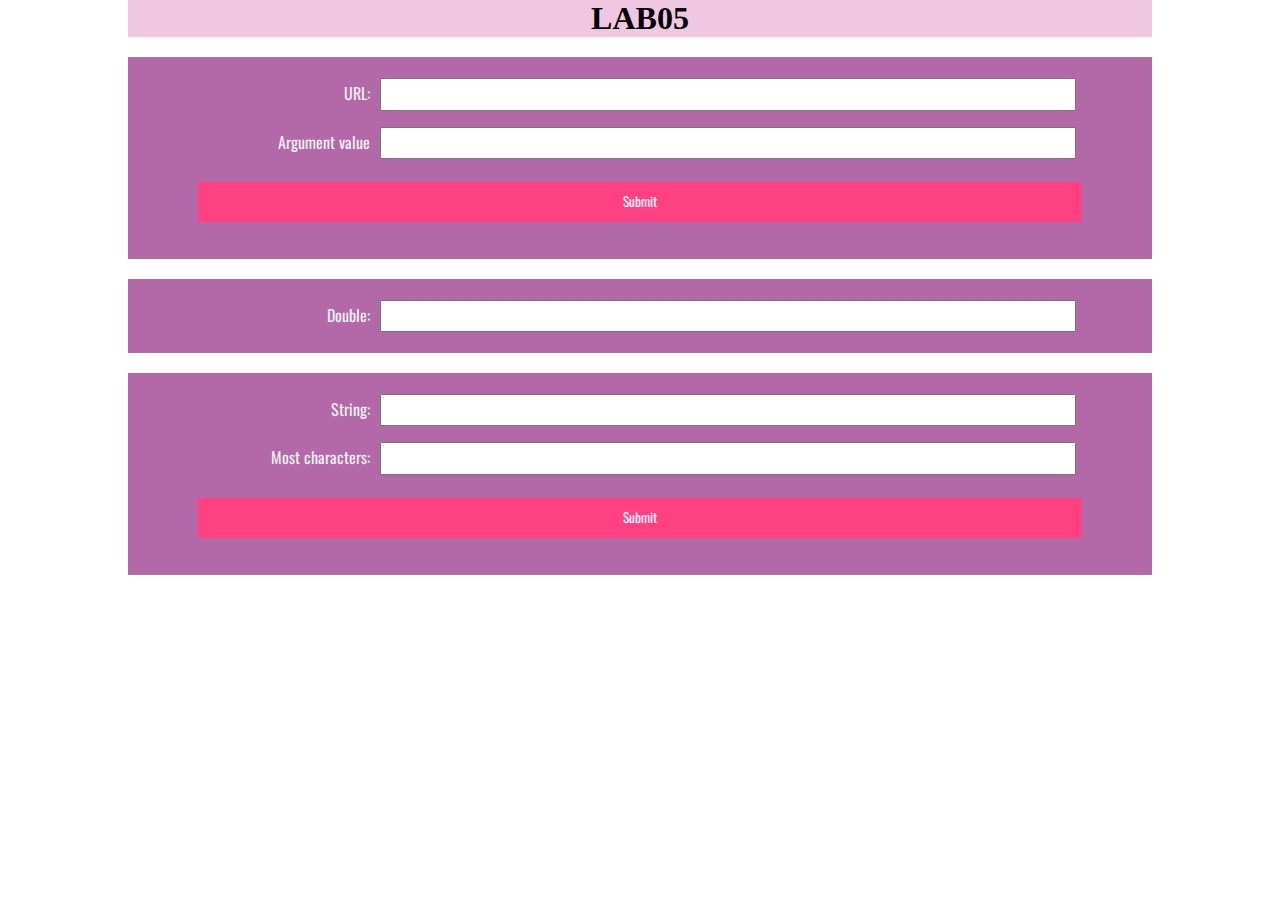
<file: lab5/lab05.html>
<!DOCTYPE html>
<html>
    <head>
        <meta charset="utf-8">
        <meta name="viewport" content="initial-scale=1.0,maximum-scale=1.0,width=device-width">
        <title>Lab05</title>
        <link href="lab05.css" rel="stylesheet">
    </head>
    <body>
        <!--header-->
        <div class="header" >
            <div id="nav">
                <h1>LAB05</h1>
            </div>
        </div>
        <!--form-->
        <form>
            <div class="item">
                <div>
                    <label for="url">URL:</label>
                    <input type="text" id="url"/>
                </div>
                <div>
                    <label for="url-result">Argument value</label>
                    <input type="text" id="url-result"/>
                </div>
                <div>
                    <button type="button" id="url_submit">Submit</button>
                </div>
            </div>
            <div class="item">
                <label for="mul">Double:</label>
                <input type="text" id="mul"/>
            </div>
            <div class="item">
                <div>
                    <label for="most">String:</label>
                    <input type="text" id="most"/>
                </div>
                <div>
                    <label for="most-result">Most characters:</label>
                    <input type="text" id="most-result"/>
                </div>
                <div>
                    <button type="button" id="most_submit">Submit</button>
                </div>
            </div>
        </form>
    </body>
</html>
<script src="lab05.js"></script>
</file>
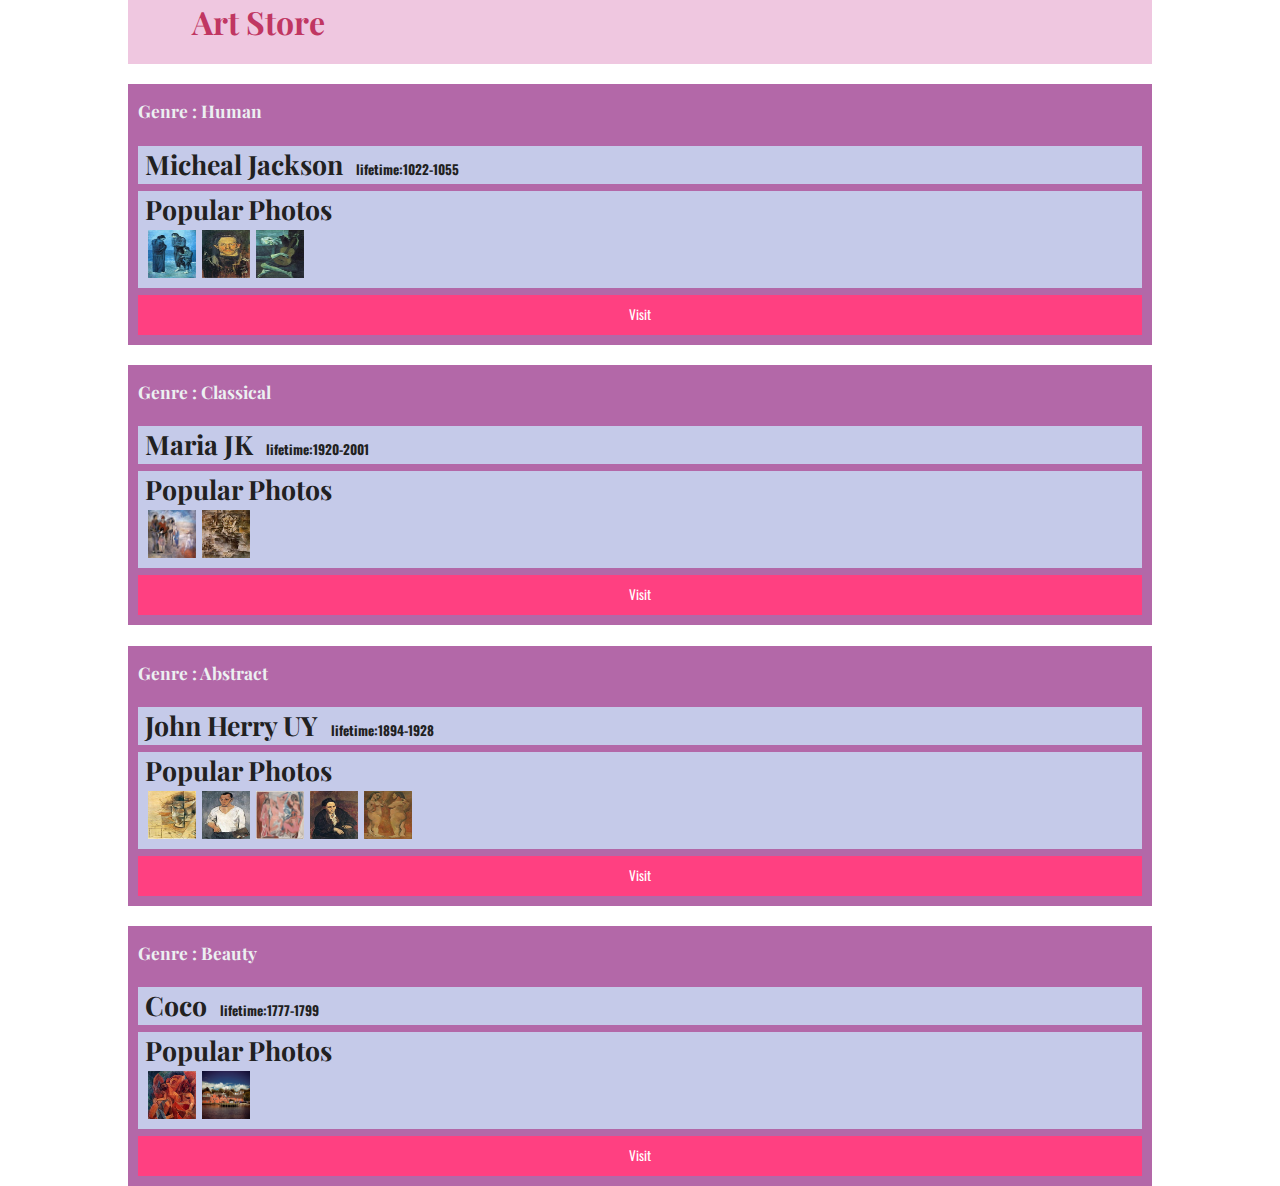
<file: lab7/lab07.html>
<!DOCTYPE html>
<html>
<head>
    <meta charset="utf-8">
    <meta name="viewport" content="initial-scale=1.0,maximum-scale=1.0,width=device-width">
    <title>Lab07</title>
    <link href="lab07.css" rel="stylesheet">
</head>
<body>
<!--header-->
<div class="header" >
    <div id="nav">
        <h1>Art Store</h1>
    </div>
</div>
<!--&lt;!&ndash;hot area&ndash;&gt;-->
<div class="flex-container justify">
<script src="./lab07.js"></script>
</div>
</body>
</html>
</file>
<file: lab3/css/index.css>
body {
    font-family: Arial, Helvetica, sans-serif;
    margin: 0;
    color: #000000;
    background-color: whitesmoke;
}

header {
    color: #000000;
    background-color:white;
    text-align: center;
    height: 70px;
}

nav {
    float: left;
    margin: auto 3em;
    padding-left: 100px;
    background:white;


    height: 70px;
}

li {
    display: inline-block;
}

nav li {
    padding: 0 1em;
}

a {
    color: #000000;
    text-decoration:none;
}
h3 a{
    padding: 10px;
}

.div-left{
    float: right;
    margin-top: 10px;
}

.div-right {
    margin-right: 20px;
    margin-top: 5px;
    padding-right: 20px;
    color: #000000;
    float: right;
}
.contents{
    padding: 10px;
    margin: 20px 200px;
    background-color: white;
}

.functions{
    background-color: white;
    margin-right:0px;
    width: 150px;
}

a:hover{
    color: #87bff2;
}

nav li a {
    color: #000000;
}

aside {
    float:right;
    margin: 1% 1%;
    background-color: #ffffff;
}

aside a {
    color: black;
}

aside ul {
    padding: 0;
    width: 100%;
}

aside li {
    display: block;
    text-align: center;
    padding: 0.2em 0;
}

.title, h2 {
    color: #000000;
}

.title {
    display: inline;
    display: flex;
    text-align: center;
    color: #12c2ff;
    margin-left: 50px;
}

.title img {
    border: #b8b6b4 solid 2px;
}

.title div {
    display: inline;
    padding-left: 1em;
    margin: auto 0;
    font-size: x-large;
    font-weight: bold;
}

.title span {
    font-weight: normal;
    font-size: small;
}

.title .symbol {
    color: #13ceff;
    font-size: large;
}

section blockquote {
    margin: 0;
    width: 20%;
    font-size: small;
    background-color: #d6f3ff;
    padding: 0.7em;
    color: #4798ff;
    border-top: 1px solid rgba(85, 125, 171, 0.6)
}

p small {
    margin: 0;
    padding: 0;
    color:aquamarine;
}

hr {
    width: 90%;
    margin: 0 5%;
    border-width:0;
    height: 1px;
    color:rgba(85, 125, 171, 0.6);
    background-color:rgba(85, 125, 171, 0.6);
}

.value ul {
    display: inline-block;
}

.value {
    color: #b8b6b4;
    font-size: small;
}

.value li {
    padding: 0.2em 0.6em;
    background-color: rgba(85, 125, 171, 0.6);
    border-radius: 3px;
}

h3 {
    color: #000000;
    text-align: center;
}

h4 {
    color: #000000;
    margin: 0;
}

h4 small {
    color: #000000;
}

.comment li {
    display: block;
    margin: 1.5em 0;
}

.active {
    color:#87bff2;
}

h1 {
    margin: 0.5em 4.5em;
}

input, textarea {
    padding: 0.5em;
    margin: 0.5em 0;
    width: 35%;
    background-color: #ffffff;
    border: #56707f solid 1px;
    border-radius: 3px;
    color: #000000
}

select {
    background-color: #ffffff;
    border: #56707f solid 1px;
    color: #000000
}

input[type="checkbox"], input[type="radio"] {
    width: 2em;
}

input[type="button"],input[type="submit"]  {
    background-color: #ffffff;
    border: #171a21 solid 1px;
    width: 4em;
}

input[type="button"],input[type="submit"],input[type="checkbox"], input[type="radio"], select:hover {
    cursor: pointer;
}

textarea {
    height: 15em;
}
</file>
<file: lab4/index.css>
.navbar-brand{
    padding: 6px 6px;
}
footer{
    background-color: #333333;
}
.row{
    margin-top: 30px;
    margin-left: 110px;
}
.copyright{
    color: white;
    text-align: center;
}
footer a{
    color: white;
}
.item1{
    width: 100%;
    height: 300px;
}
</file>
<file: lab3/css/register.css>
body {
    font-family: Arial, Helvetica, sans-serif;
    margin: 0;
    color: #000000;
    background-color: whitesmoke;
}

header {
    color: #000000;
    background-color:white;
    text-align: center;
    height: 70px;
}
h1{
    color: #4798ff;
    margin-left: 200px;
}
nav {
    float: left;
    margin: auto 3em;
    padding-left: 30px;
    background: #54e7ff;



}

li {
    display: inline-block;
}

nav li {
    padding: 0 1em;
}

a {
    color: #000000;
    text-decoration:none;
}
h3 a{
    padding: 10px;
}

.div-left{
    float: right;
    margin-top: 30px;
}


.contents{
    padding: 10px;
    margin: 20px 200px;
    background-color: white;
}









}
</file>
<file: lab5/lab05.css>
@import url(https://fonts.googleapis.com/css?family=Playfair+Display);
@import url(https://fonts.googleapis.com/css?family=Oswald);
html, body, header, footer, hgroup, nav, main, article, section, figure, figcaption, h1, h2, h3, ul, li, body, div, p, img
{
    margin: 0;
    padding: 0;
    font-size: 100%;
    vertical-align: baseline;
    border: 0;
}
body{
    max-width: 80%;
    margin: 0 auto;
    vertical-align: center;
    background-color:white;
    height: 100%;
}


#nav{
    width: 100%;
    height: auto;
    text-align: center;
    font-size: xx-large;
    background-color: rgba(203,71,152, 0.3);
}

.item{
    background-color: RGB(179,104,168);
    color: #ECF0F1;
    margin:0 auto;
    padding:2%;
    width:auto;
    height:auto;
    font-family: 'Oswald', Arial, sans-serif;
    margin-top: 2%;
    text-align: center;
    vertical-align: center;
}
.item div{
    margin-bottom: 1em;
}

.item p {
    width:100%;
    font-size: 12pt;
}

label{
    cursor: pointer;
    display: inline-block;
    padding: 3px 6px;
    text-align: right;
    width: 10em;
    vertical-align: top;
}
input{
    width: 70%;
    height: 2em;
}

button {
    font-family: 'Oswald', Arial, sans-serif;
    background-color: #FF4081;
    color: white;
    padding: 0 7px 2px 7px;
    margin-top: 7px;
    width: 90%;
    height: 3em;
    border: none;
}
button:hover {
    background-color: #FF80AB;
    cursor: pointer;
}
button:active {
    background-color: #F8BBD0;
    cursor: pointer;
}
</file>
<file: lab7/lab07.css>
@import url(https://fonts.googleapis.com/css?family=Playfair+Display);
@import url(https://fonts.googleapis.com/css?family=Oswald);

html, body, header, footer, hgroup, nav, main, article, section, figure, figcaption, h1, h2, h3, ul, li, body, div, p, img
{
    margin: 0;
    padding: 0;
    font-size: 100%;
    vertical-align: baseline;
    border: 0;
}

body{
    width: 80%;
    margin: 0 auto;
    background-color:white;
}
#nav{
    height: 4em;
    background-color: rgba(203,71,152, 0.3);
}

.header h1{
    font-family: 'Playfair Display', serif;
    font-size: 2em;
    padding-left: 2em;
    color:RGB(192,54,98);
}


.justify {
    -webkit-justify-content: space-between;
    -ms-flex-pack: justify;
    justify-content: space-between;
}

.item{
    background-color: RGB(179,104,168);
    color: #ECF0F1;
    margin:0;
    padding:10px;
    width:auto;
    height:auto;
    font-family: 'Oswald', Arial, sans-serif;
    margin-top: 2%;
}


.item p {
    width:100%;
    font-size: 12pt;
}

.item h3 {
    font-family: 'Playfair Display', serif;
    font-size: 20pt;
}

.item h4 {
    font-family: 'Playfair Display', serif;
    font-size: 13pt;
    margin-top: 5px;
}

.inner-box {
    color: #212121;
    background-color: #C5CAE9;
    padding: 0 7px 2px 7px;
    margin-top: 7px;
}
.photo {
    width: 3em;
    height: 3em;
    margin: 3px;
}

.item div img:hover{
    border-color: lightblue;
}

button {
    font-family: 'Oswald', A7   rial, sans-serif;
    background-color: #FF4081;
    color: white;
    padding: 0 7px 2px 7px;
    margin-top: 7px;
    width: 100%;
    height: 3em;
    border: none;
}
button:hover {
    background-color: #FF80AB;
    cursor: pointer;
}
button:active {
    background-color: #F8BBD0;
    cursor: pointer;
}
</file>
